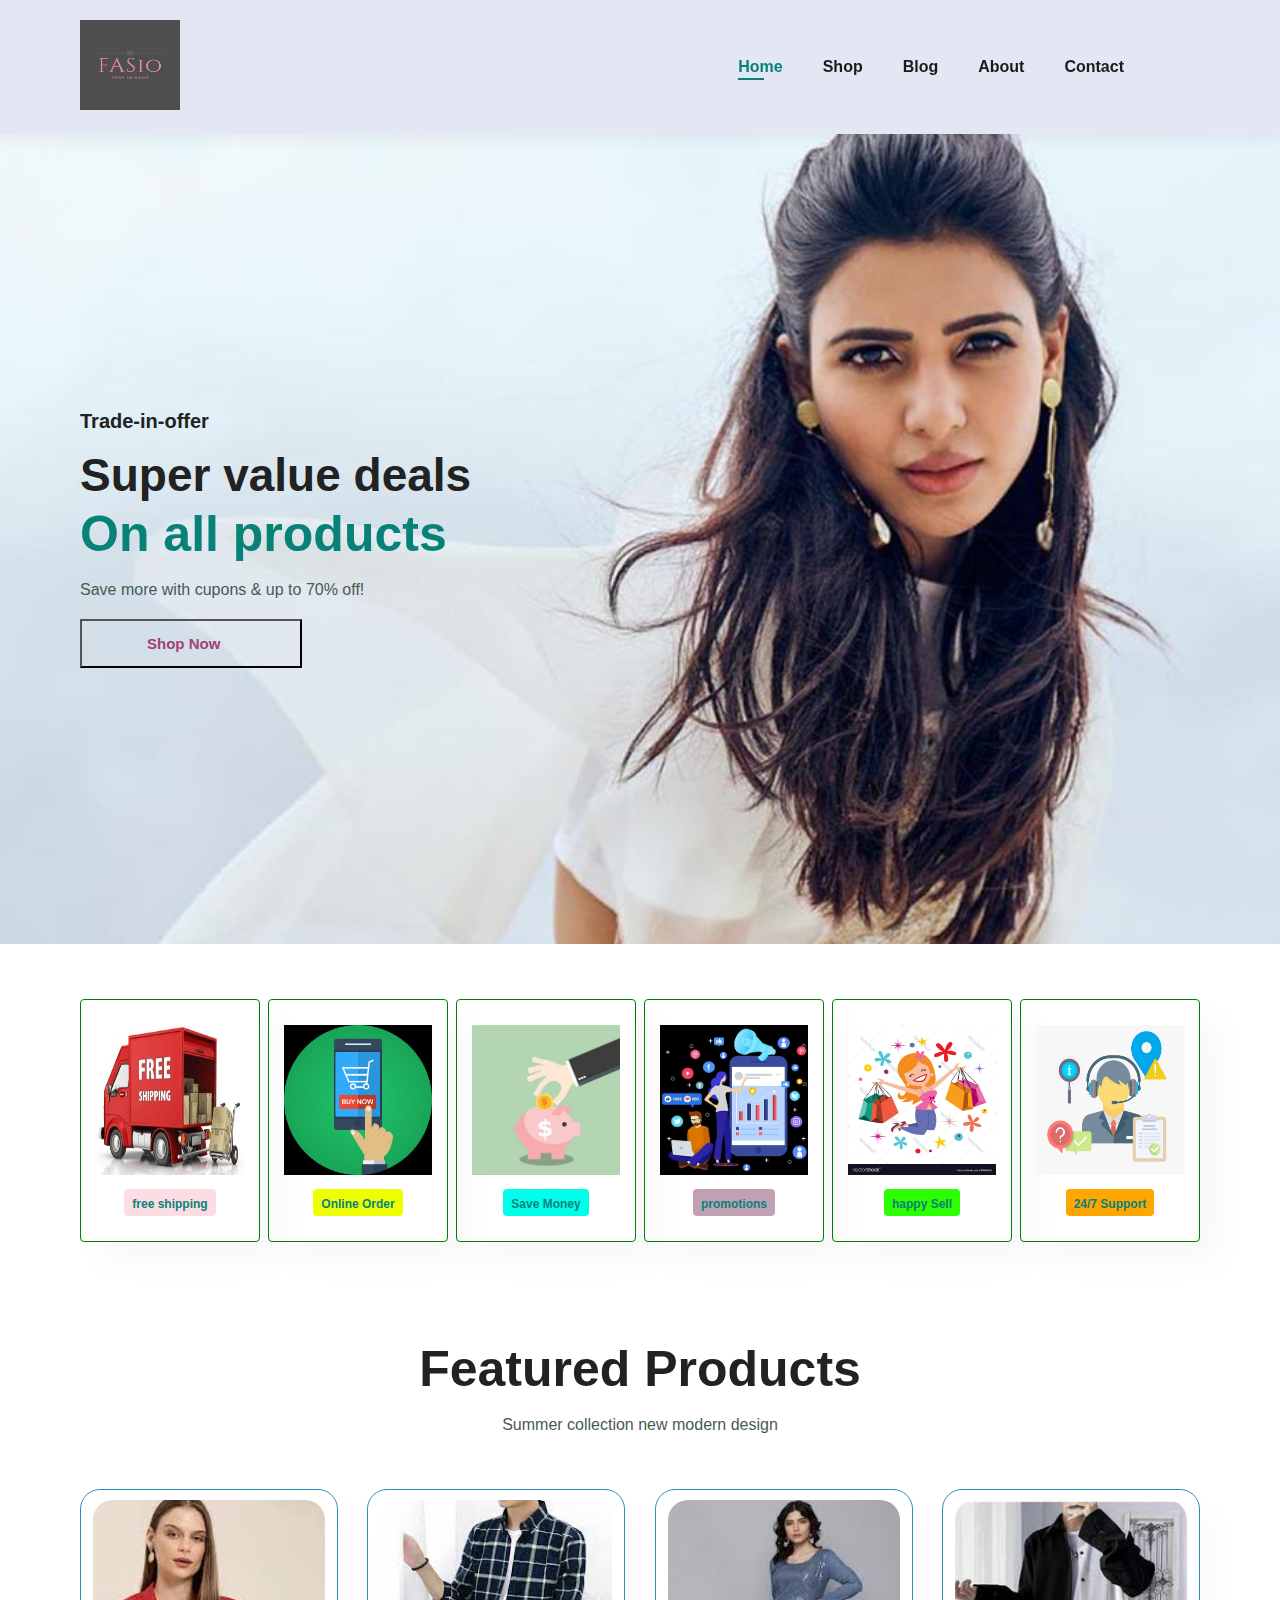
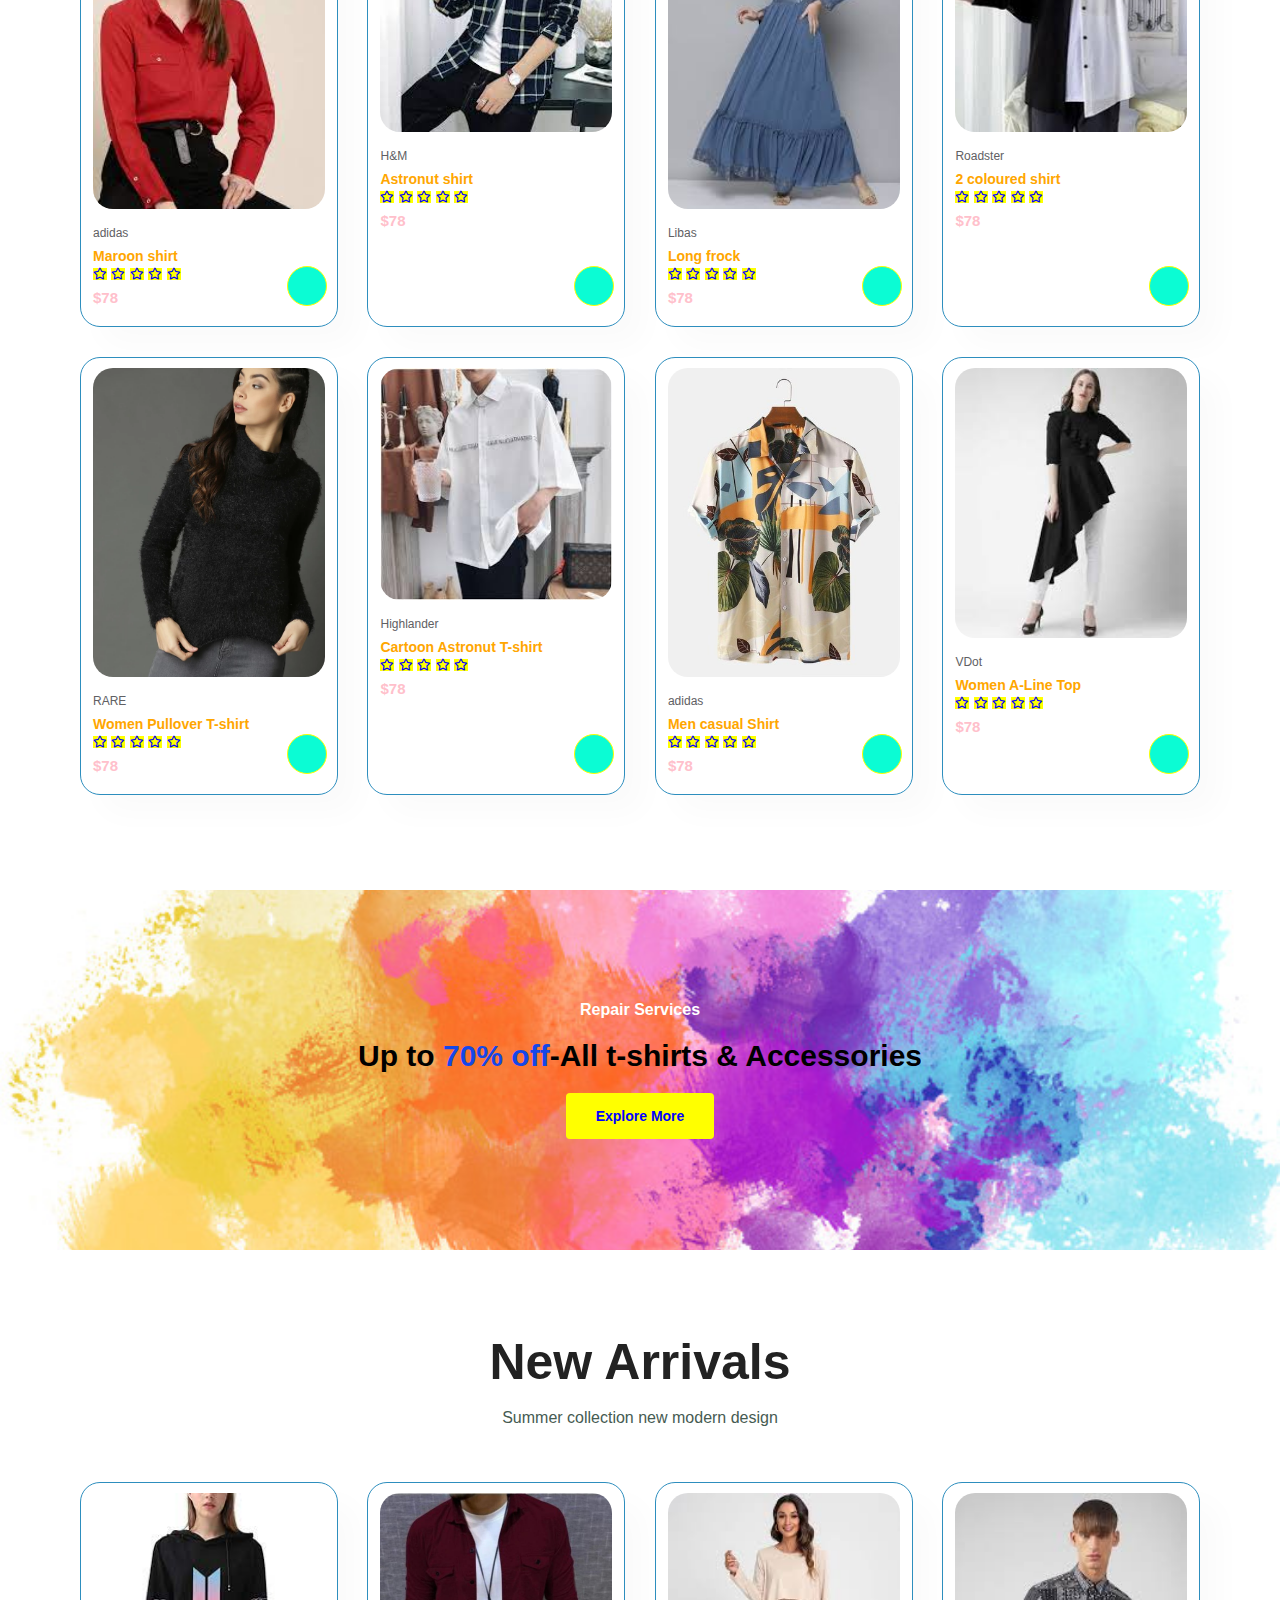
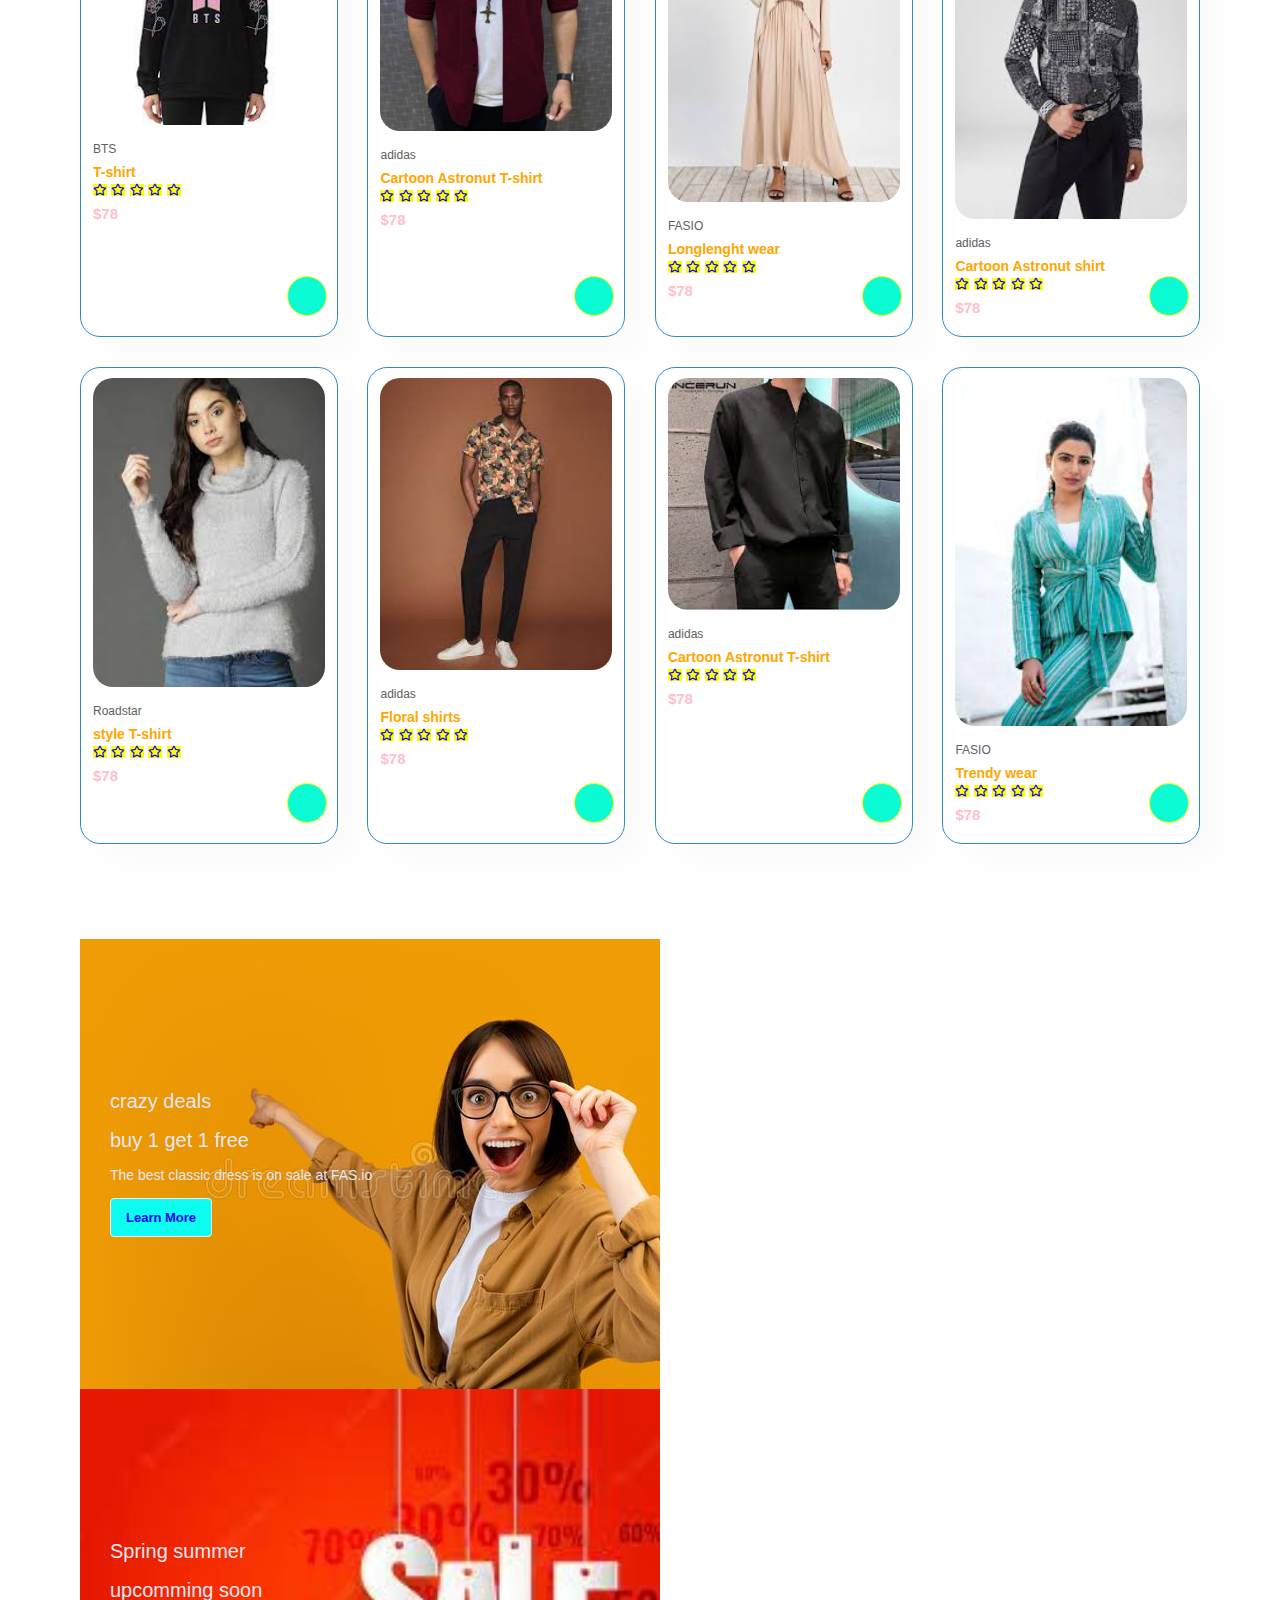
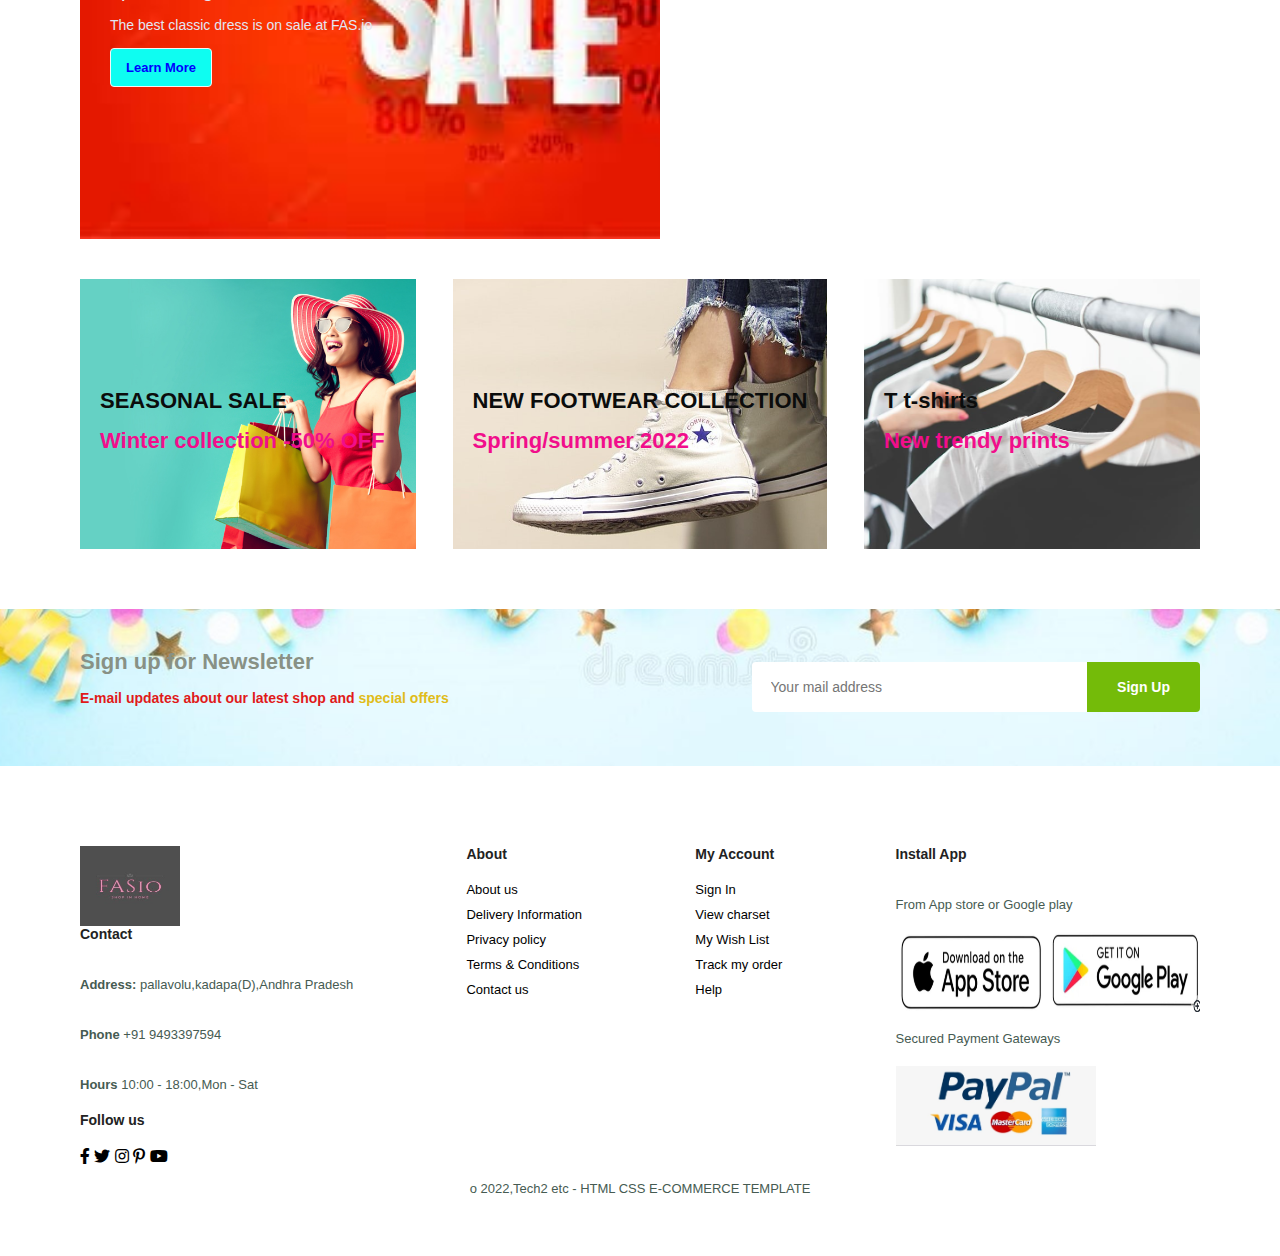
<file: index.html>
<!DOCTYPE html>
<html lang="en">
<head>
    <meta charset="UTF-8">
    <meta http-equiv="X-UA-Compatible" content="IE=edge">
    <meta name="viewport" content="width=device-width, initial-scale=1.0">
    <title>E-commerce</title>
    <script src="index.js"></script>
    <link rel="stylesheet" href="https://pro.fontawesome.com/releases/v5.10.0/css/all.css" />
    <link rel="stylesheet" href="style.css">
</head>
<body>
<section id="header">
    <a href="#"><img src="  images\logo.jpeg" class="logo" alt="" ></a>
    <div>
        <ul id="navbar">
            <li><a class="active" href="index.html">Home</a></li>
            <li><a href="shop.html">Shop</a></li> 
            <li><a href="blog.html">Blog</a></li>
            <li><a href="about.html">About</a></li>
            <li><a href="contact.html">Contact</a></li>
            <li><a href="cart.html"><i class="far fa-shopping-bag"></i></a></li>

        </ul>
    </div>
</section>
<section id="hero">
    <h4>Trade-in-offer</h4>
    <h2>Super value deals</h2>
    <h1> On all products</h1>
    <p>Save more with cupons & up to 70% off!</p>
    <button>Shop Now</button>
</section>
<section id="feature" class="section-p1">
    <div class="fe-box">
        <img src="images\WhatsApp Image 2022-05-31 at 1.59.08 PM.jpeg " class="shipping" alt="">
        <h6>free shipping</h6>
    </div><div class="fe-box">
        <img src=" images\WhatsApp Image 2022-05-31 at 1.55.40 PM (2).jpeg " class="shipping" alt="">
        <h6>Online Order</h6>
    </div>
    <div class="fe-box">
        <img src="images\WhatsApp Image 2022-05-31 at 10.37.38 AM.jpeg " class="shipping" alt="">
        <h6>Save Money</h6>
    </div>
    <div class="fe-box">
        <img src="images\WhatsApp Image 2022-05-31 at 1.50.12 PM.jpeg " class="shipping" alt="">
        <h6>promotions</h6>
    </div>
    <div class="fe-box">
        <img src="  images\WhatsApp Image 2022-05-31 at 12.29.48 PM.jpeg " class="shipping" alt="">
        <h6>happy Sell</h6>
    </div>
    <div class="fe-box">
        <img src=" images\WhatsApp Image 2022-05-31 at 12.26.57 PM.jpeg " class="shipping" alt="">
        <h6>24/7 Support</h6>
    </div>


</section>
<section id="product1" class="section-p1">
    <h1>Featured Products</h1>
    <p>Summer collection new modern design</p>
    <div class="pro-container">
        <div class="pro">
            <img src="images/G7.jpg" alt="">
            <div class="des">
                <span>adidas</span>
                <h5>Maroon shirt</h5>
                <div class="star">
                    <i class="far fa-star"></i>
                    <style>
                        .far.fa-star{
                            background-color: yellow;
                        }


                    </style>
                    <i class="far fa-star"></i>
                    <i class="far fa-star"></i>
                    <i class="far fa-star"></i>
                    <i class="far fa-star"></i>


                </div>
                <h4>$78</h4>
            </div>
            <a href="#"><i class="far fa-shopping-cart cart"></i></a>
        </div>
        
        <div class="pro">
            <img src="images/B6.jpg" alt="">
            <div class="des">
                <span>H&M</span>
                <h5>Astronut shirt</h5>
                <div class="star">
                    <i class="far fa-star"></i>
                    <style>
                        .far.fa-star{
                            background-color: yellow;
                        }


                    </style>
                    <i class="far fa-star"></i>
                    <i class="far fa-star"></i>
                    <i class="far fa-star"></i>
                    <i class="far fa-star"></i>


                </div>
                <h4>$78</h4>
            </div>
            <a href="#"><i class="far fa-shopping-cart cart"></i></a>
        </div>
        <div class="pro">
            <img src="images/G5.jpg" alt="">
            <div class="des">
                <span>Libas</span>
                <h5>Long frock</h5>
                <div class="star">
                    <i class="far fa-star"></i>
                    <style>
                        .far.fa-star{
                            background-color: yellow;
                        }


                    </style>
                    <i class="far fa-star"></i>
                    <i class="far fa-star"></i>
                    <i class="far fa-star"></i>
                    <i class="far fa-star"></i>


                </div>
                <h4>$78</h4>
            </div>
            <a href="#"><i class="far fa-shopping-cart cart"></i></a>
        </div>
        <div class="pro">
            <img src="images/B7.jpg" alt="">
            <div class="des">
                <span>Roadster</span>
                <h5>2 coloured shirt</h5>
                <div class="star">
                    <i class="far fa-star"></i>
                    <style>
                        .far.fa-star{
                            background-color: yellow;
                        }


                    </style>
                    <i class="far fa-star"></i>
                    <i class="far fa-star"></i>
                    <i class="far fa-star"></i>
                    <i class="far fa-star"></i>


                </div>
                <h4>$78</h4>
            </div>
            <a href="#"><i class="far fa-shopping-cart cart"></i></a>
        </div>
        <div class="pro">
            <img src="images/G1.webp" alt="">
            <div class="des">
                <span>RARE</span>
                <h5>Women Pullover T-shirt</h5>
                <div class="star">
                    <i class="far fa-star"></i>
                    <style>
                        .far.fa-star{
                            background-color: yellow;
                        }


                    </style>
                    <i class="far fa-star"></i>
                    <i class="far fa-star"></i>
                    <i class="far fa-star"></i>
                    <i class="far fa-star"></i>


                </div>
                <h4>$78</h4>
            </div>
            <a href="#"><i class="far fa-shopping-cart cart"></i></a>
        </div>
        <div class="pro">
            <img src="images/B2.jpg" alt="">
            <div class="des">
                <span>Highlander</span>
                <h5>Cartoon Astronut T-shirt</h5>
                <div class="star">
                    <i class="far fa-star"></i>
                    <style>
                        .far.fa-star{
                            background-color: yellow;
                        }


                    </style>
                    <i class="far fa-star"></i>
                    <i class="far fa-star"></i>
                    <i class="far fa-star"></i>
                    <i class="far fa-star"></i>


                </div>
                <h4>$78</h4>
            </div>
            <a href="#"><i class="far fa-shopping-cart cart"></i></a>
        </div>
        <div class="pro">
            <img src="images/B5.jpg" alt="">
            <div class="des">
                <span>adidas</span>
                <h5>Men casual Shirt</h5>
                <div class="star">
                    <i class="far fa-star"></i>
                    <style>
                        .far.fa-star{
                            background-color: yellow;
                        }


                    </style>
                    <i class="far fa-star"></i>
                    <i class="far fa-star"></i>
                    <i class="far fa-star"></i>
                    <i class="far fa-star"></i>


                </div>
                <h4>$78</h4>
            </div>
            <a href="#"><i class="far fa-shopping-cart cart"></i></a>
        </div>
        <div class="pro">
            <img src="images/G11.jpg " alt="">
            <div class="des">
                <span>VDot</span>
                <h5>Women A-Line Top</h5>
                <div class="star">
                    <i class="far fa-star"></i>
                    <style>
                        .far.fa-star{
                            background-color: yellow;
                        }


                    </style>
                    <i class="far fa-star"></i>
                    <i class="far fa-star"></i>
                    <i class="far fa-star"></i>
                    <i class="far fa-star"></i>


                </div>
                <h4>$78</h4>
            </div>
            <a href="#"><i class="far fa-shopping-cart cart"></i></a>
        </div>
    </div>
</section>
<section id="banner" class="section-m1">
    <h4> Repair Services</h4>
    <h2>Up to <span>70% off</span>-All t-shirts & Accessories</h2>
    <button class="normal">Explore More</button>
</section> 
<section id="product1" class="section-p1">
    <h1>New Arrivals</h1>
    <p>Summer collection new modern design</p>
    <div class="pro-container">
        <div class="pro">
            <img src="images/G10.jpg" alt="">
            <div class="des">
                <span>BTS</span>
                <h5> T-shirt</h5>
                <div class="star">
                    <i class="far fa-star"></i>
                    <style>
                        .far.fa-star{
                            background-color: yellow;
                        }


                    </style>
                    <i class="far fa-star"></i>
                    <i class="far fa-star"></i>
                    <i class="far fa-star"></i>
                    <i class="far fa-star"></i>


                </div>
                <h4>$78</h4>
            </div>
            <a href="#"><i class="far fa-shopping-cart cart"></i></a>
        </div>
        
        <div class="pro">
            <img src="images\WhatsApp Image 2022-05-30 at 7.39.53 PM.jpeg " alt="">
            <div class="des">
                <span>adidas</span>
                <h5>Cartoon Astronut T-shirt</h5>
                <div class="star">
                    <i class="far fa-star"></i>
                    <style>
                        .far.fa-star{
                            background-color: yellow;
                        }


                    </style>
                    <i class="far fa-star"></i>
                    <i class="far fa-star"></i>
                    <i class="far fa-star"></i>
                    <i class="far fa-star"></i>


                </div>
                <h4>$78</h4>
            </div>
            <a href="#"><i class="far fa-shopping-cart cart"></i></a>
        </div>
        <div class="pro">
            <img src="images/G2.jpg" alt="">
            <div class="des">
                <span>FASIO</span>
                <h5>Longlenght wear</h5>
                <div class="star">
                    <i class="far fa-star"></i>
                    <style>
                        .far.fa-star{
                            background-color: yellow;
                        }


                    </style>
                    <i class="far fa-star"></i>
                    <i class="far fa-star"></i>
                    <i class="far fa-star"></i>
                    <i class="far fa-star"></i>


                </div>
                <h4>$78</h4>
            </div>
            <a href="#"><i class="far fa-shopping-cart cart"></i></a>
        </div>
        <div class="pro">
            <img src="images/B3.jpg" alt="">
            <div class="des">
                <span>adidas</span>
                <h5>Cartoon Astronut shirt</h5>
                <div class="star">
                    <i class="far fa-star"></i>
                    <style>
                        .far.fa-star{
                            background-color: yellow;
                        }


                    </style>
                    <i class="far fa-star"></i>
                    <i class="far fa-star"></i>
                    <i class="far fa-star"></i>
                    <i class="far fa-star"></i>


                </div>
                <h4>$78</h4>
            </div>
            <a href="#"><i class="far fa-shopping-cart cart"></i></a>
        </div>
        <div class="pro">
            <img src="images/G9.jpg" alt="">
            <div class="des">
                <span>Roadstar</span>
                <h5>style T-shirt</h5>
                <div class="star">
                    <i class="far fa-star"></i>
                    <style>
                        .far.fa-star{
                            background-color: yellow;
                        }


                    </style>
                    <i class="far fa-star"></i>
                    <i class="far fa-star"></i>
                    <i class="far fa-star"></i>
                    <i class="far fa-star"></i>


                </div>
                <h4>$78</h4>
            </div>
            <a href="#"><i class="far fa-shopping-cart cart"></i></a>
        </div>
        <div class="pro">
            <img src="images/B9.jpg" alt="">
            <div class="des">
                <span>adidas</span>
                <h5>Floral shirts</h5>
                <div class="star">
                    <i class="far fa-star"></i>
                    <style>
                        .far.fa-star{
                            background-color: yellow;
                        }


                    </style>
                    <i class="far fa-star"></i>
                    <i class="far fa-star"></i>
                    <i class="far fa-star"></i>
                    <i class="far fa-star"></i>


                </div>
                <h4>$78</h4>
            </div>
            <a href="#"><i class="far fa-shopping-cart cart"></i></a>
        </div>
        <div class="pro">
            <img src="images/B4.jpg" alt="">
            <div class="des">
                <span>adidas</span>
                <h5>Cartoon Astronut T-shirt</h5>
                <div class="star">
                    <i class="far fa-star"></i>
                    <style>
                        .far.fa-star{
                            background-color: yellow;
                        }


                    </style>
                    <i class="far fa-star"></i>
                    <i class="far fa-star"></i>
                    <i class="far fa-star"></i>
                    <i class="far fa-star"></i>


                </div>
                <h4>$78</h4>
            </div>
            <a href="#"><i class="far fa-shopping-cart cart"></i></a>
        </div>
        <div class="pro">
            <img src="images/sumantha.png" alt="">
            <div class="des">
                <span>FASIO</span>
                <h5>Trendy wear</h5>
                <div class="star">
                    <i class="far fa-star"></i>
                    <style>
                        .far.fa-star{
                            background-color: yellow;
                        }


                    </style>
                    <i class="far fa-star"></i>
                    <i class="far fa-star"></i>
                    <i class="far fa-star"></i>
                    <i class="far fa-star"></i>


                </div>
                <h4>$78</h4>
            </div>
            <a href="#"><i class="far fa-shopping-cart cart"></i></a>
        </div>
       
    </div>
</section>
<section id="sm-banner" class="section-p1">
    <div class="banner-box">
        <h4>crazy deals</h4>
        <h2>buy 1 get 1 free</h2>
        <span>The best classic dress is on sale at FAS.io</span>
        <button class="white">Learn More</button>

    </div>
    <div class="banner-box2">
        <h4>Spring summer</h4>
        <h2>upcomming soon</h2>
        <span>The best classic dress is on sale at FAS.io</span>
        <button class="white">Learn More</button>

    </div>
    
</section>
<section id="banner3">
    <div class="banner-box">
        <h2>SEASONAL SALE</h2>
        <h3> Winter collection -50% OFF</h3>
    </div>
    <div class="banner-box2">
        <h2>NEW FOOTWEAR COLLECTION</h2>
        <h3> Spring/summer 2022</h3>
    </div>
    <div class="banner-box3">
        <h2>T t-shirts</h2>
        <h3> New trendy prints</h3>
    </div>
</section>
<section id="newsletter" class="section-p1 section-m1">
    <div class="newstext">
        <h4>Sign up for Newsletter</h4>
        <p>E-mail updates about our latest shop and<span> special offers</span> </p>
    </div>
    <div class="form">
        <input type="text" placeholder="Your mail address">
        <button class="normal">Sign Up</button>
    </div>

    </div>
</section>
<footer class="section-p1">
    <div class="col">
        <img src=" images\logo.jpeg" class="fasio" alt="">
        <h4>Contact</h4>
        <p><strong>Address:</strong> pallavolu,kadapa(D),Andhra Pradesh</p>
        <p><strong>Phone</strong> +91 9493397594</p>
        <p><strong>Hours</strong> 10:00 - 18:00,Mon - Sat</p>
    
        <div class="Follow">
        <h4>Follow us</h4>
            <div class="icon">
                  <i class="fab fa-facebook-f"></i>
                  <i class="fab fa-twitter"></i>
                  <i class="fab fa-instagram"></i>
                  <i class="fab fa-pinterest-p"></i>
                  <i class="fab fa-youtube"></i>
            </div> 
        </div>        
    </div>
     <div class="col">
         <h4>About</h4>
         <a href="#">About us</a>
         <a href="#">Delivery Information</a>
         <a href="#">Privacy policy</a>
         <a href="#">Terms & Conditions</a>
         <a href="#">Contact us</a>

     </div>
     <div class="col">
        <h4>My Account</h4>
        <a href="#">Sign In </a>
        <a href="#">View charset</a>
        <a href="#">My Wish List</a>
        <a href="#">Track my order</a>
        <a href="#">Help</a>
    </div>
    <div class="col-install">
        <h4>Install App</h4>
        <p>From App store or Google play</p>
        <div class="row">
            <img src="images\WhatsApp Image 2022-05-30 at 5.46.29 PM.jpeg" alt="" class="app-store"/>
            <img src="images\WhatsApp Image 2022-05-30 at 5.50.16 PM.jpeg" alt="" class="google-play"/>
        </div>
        <p>Secured Payment Gateways</p>
        <img src="images\WhatsApp Image 2022-05-30 at 5.50.15 PM.jpeg" alt="" class="gate" />


    </div>

        <div class="copyright">
            <p>o 2022,Tech2 etc - HTML CSS E-COMMERCE TEMPLATE</p>
        </div>
</footer>
<script></script>
    
</body>
</html>
</file>
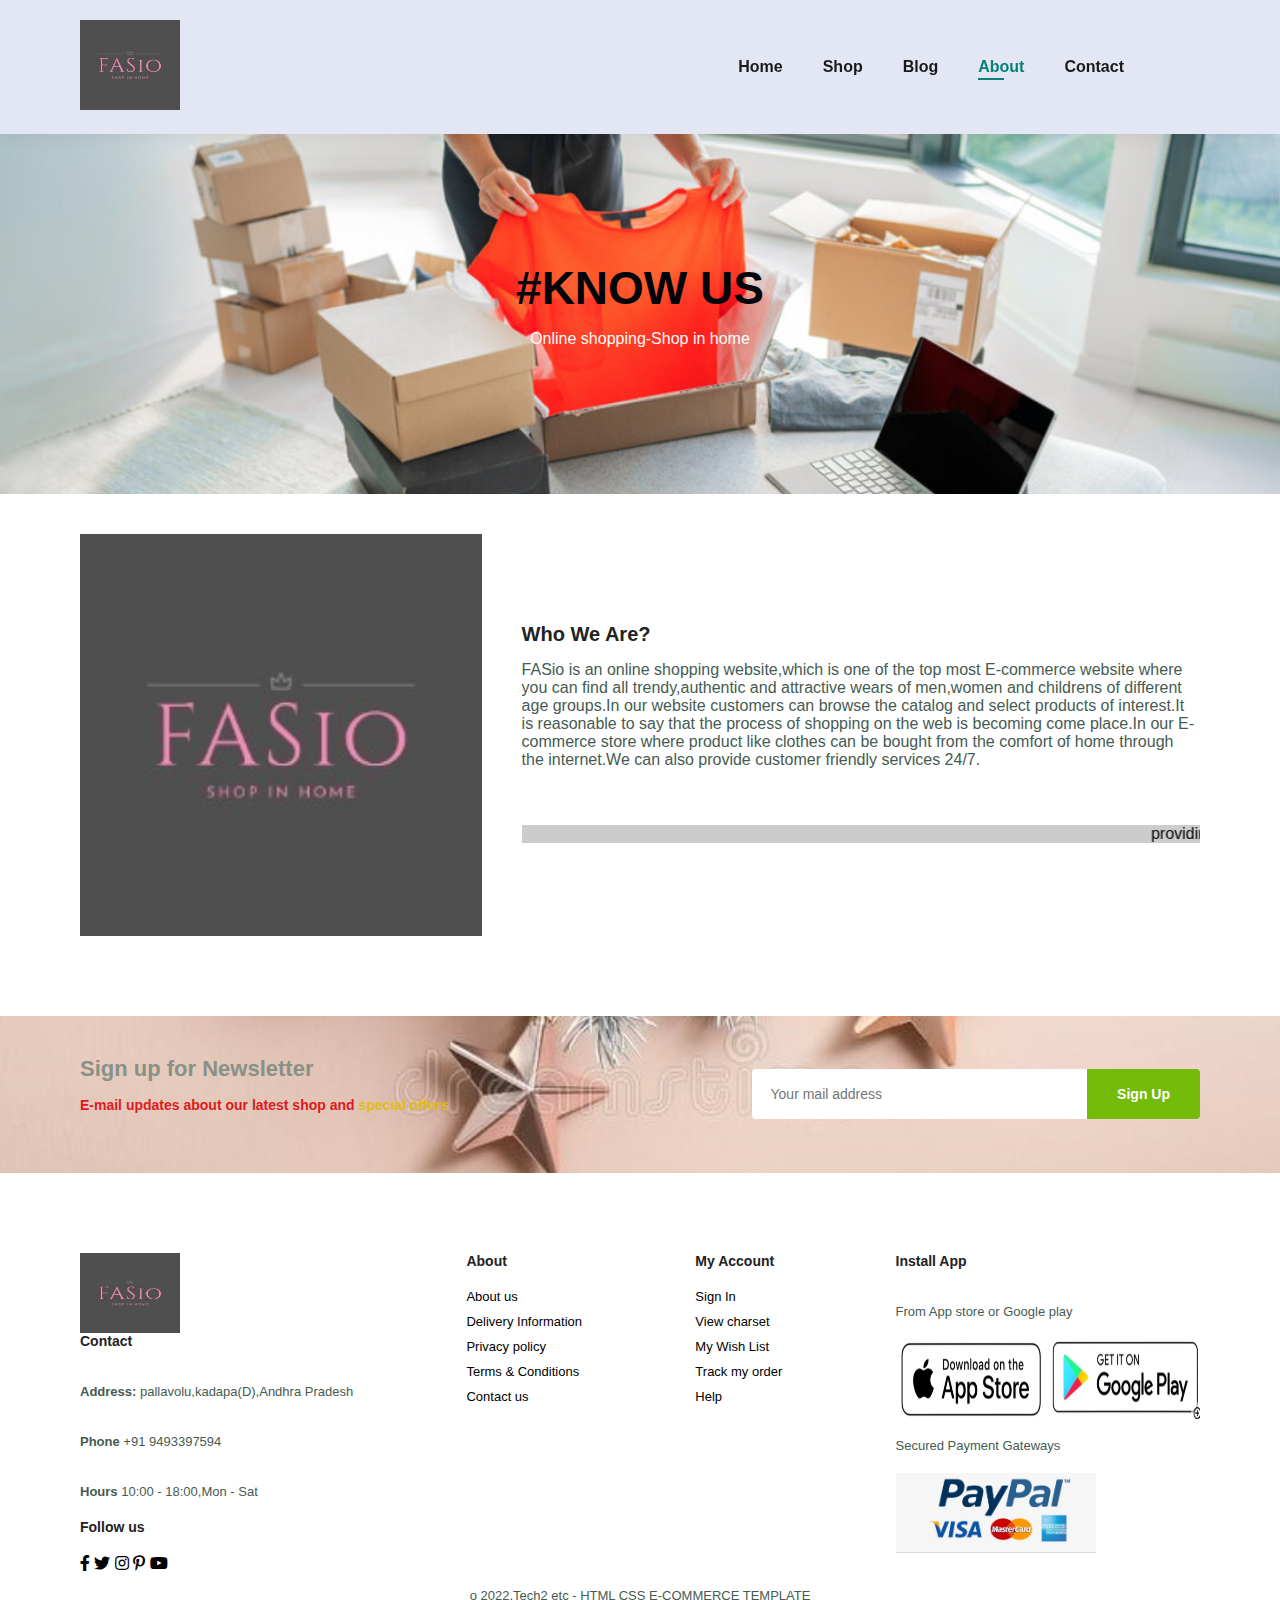
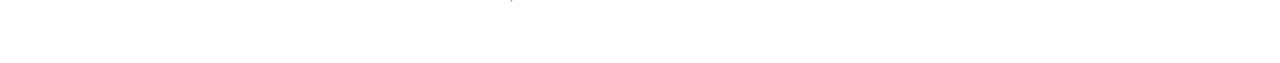
<file: about.html>
<!DOCTYPE html>
<html lang="en">
<head>
    <meta charset="UTF-8">
    <meta http-equiv="X-UA-Compatible" content="IE=edge">
    <meta name="viewport" content="width=device-width, initial-scale=1.0">
    <title>E-commerce</title>
    <link rel="stylesheet" href="https://pro.fontawesome.com/releases/v5.10.0/css/all.css" />
    <link rel="stylesheet" href="style.css">
</head>
<body>
<section id="header">
    <a href="#"><img src=" images\logo.jpeg" class="logo" alt=""></a>
    <div>
        <ul id="navbar">
            <li><a  href="index.html">Home</a></li>
            <li><a  href="shop.html">Shop</a></li> 
            <li><a  href="blog.html">Blog</a></li>
            <li><a class="active" href="about.html">About</a></li>
            <li><a href="contact.html">Contact</a></li>
            <li><a href="cart.html"><i class="far fa-shopping-bag"></i></a></li>

        </ul>
    </div>
</section>
<section id="page-header" class="about-header">
    
    <h2>#KNOW US</h2>
    
    <p>Online shopping-Shop in home</p>
    
</section>
<section id="about-head" class="section-p1">
    <img src="images\logo.jpeg " class="about" alt="">
    <div>
       <h4> Who  We Are?</h4> 
    
    <p>FASio is an online shopping website,which is one of the top most E-commerce website
         where you can find all trendy,authentic and attractive wears of men,women and childrens of 
         different age groups.In our website customers can browse the catalog and select products of
          interest.It is reasonable to say that the process of shopping on the web is becoming come 
          place.In our E-commerce store where product like 
        clothes can be bought from the comfort of home through the internet.We can
         also provide customer  friendly services 24/7.
         </p>
         <br><br>
         <marquee bgcolor="#ccc" loop="-1" scrollamounts="5" width="100%"> providing stunning outfits to full fill the customer needs and requirements.
             Providing good quality of products is our main theme</marquee>
    </div>
</section>
<section id="newsletter3" class="section-p1 section-m1">
    <div class="newstext">
        <h4>Sign up for Newsletter</h4>
        <p>E-mail updates about our latest shop and<span> special offers</span> </p>
    </div>
    <div class="form">
        <input type="text" placeholder="Your mail address">
        <button class="normal">Sign Up</button>
    </div>

    </div>
</section>




<footer class="section-p1">
    <div class="col">
        <img src="  images\logo.jpeg" class="fasio" alt="">
        <h4>Contact</h4>
        <p><strong>Address:</strong> pallavolu,kadapa(D),Andhra Pradesh</p>
        <p><strong>Phone</strong> +91 9493397594</p>
        <p><strong>Hours</strong> 10:00 - 18:00,Mon - Sat</p>
    
        <div class="Follow">
        <h4>Follow us</h4>
            <div class="icon">
                  <i class="fab fa-facebook-f"></i>
                  <i class="fab fa-twitter"></i>
                  <i class="fab fa-instagram"></i>
                  <i class="fab fa-pinterest-p"></i>
                  <i class="fab fa-youtube"></i>
            </div> 
        </div>        
    </div>
     <div class="col">
         <h4>About</h4>
         <a href="#">About us</a>
         <a href="#">Delivery Information</a>
         <a href="#">Privacy policy</a>
         <a href="#">Terms & Conditions</a>
         <a href="#">Contact us</a>

     </div>
     <div class="col">
        <h4>My Account</h4>
        <a href="#">Sign In </a>
        <a href="#">View charset</a>
        <a href="#">My Wish List</a>
        <a href="#">Track my order</a>
        <a href="#">Help</a>

    </div>
    <div class="col-install">
        <h4>Install App</h4>
        <p>From App store or Google play</p>
        <div class="row">
            <img src="images\WhatsApp Image 2022-05-30 at 5.46.29 PM.jpeg" alt="" class="app-store"/>
            <img src="images\WhatsApp Image 2022-05-30 at 5.50.16 PM.jpeg" alt="" class="google-play"/>
        </div>
        <p>Secured Payment Gateways</p>
        <img src="images\WhatsApp Image 2022-05-30 at 5.50.15 PM.jpeg" alt="" class="gate" />


    </div>

        <div class="copyright">
            <p>o 2022,Tech2 etc - HTML CSS E-COMMERCE TEMPLATE</p>
        </div>
</footer>
<script></script>
    
</body>
</html>
</file>
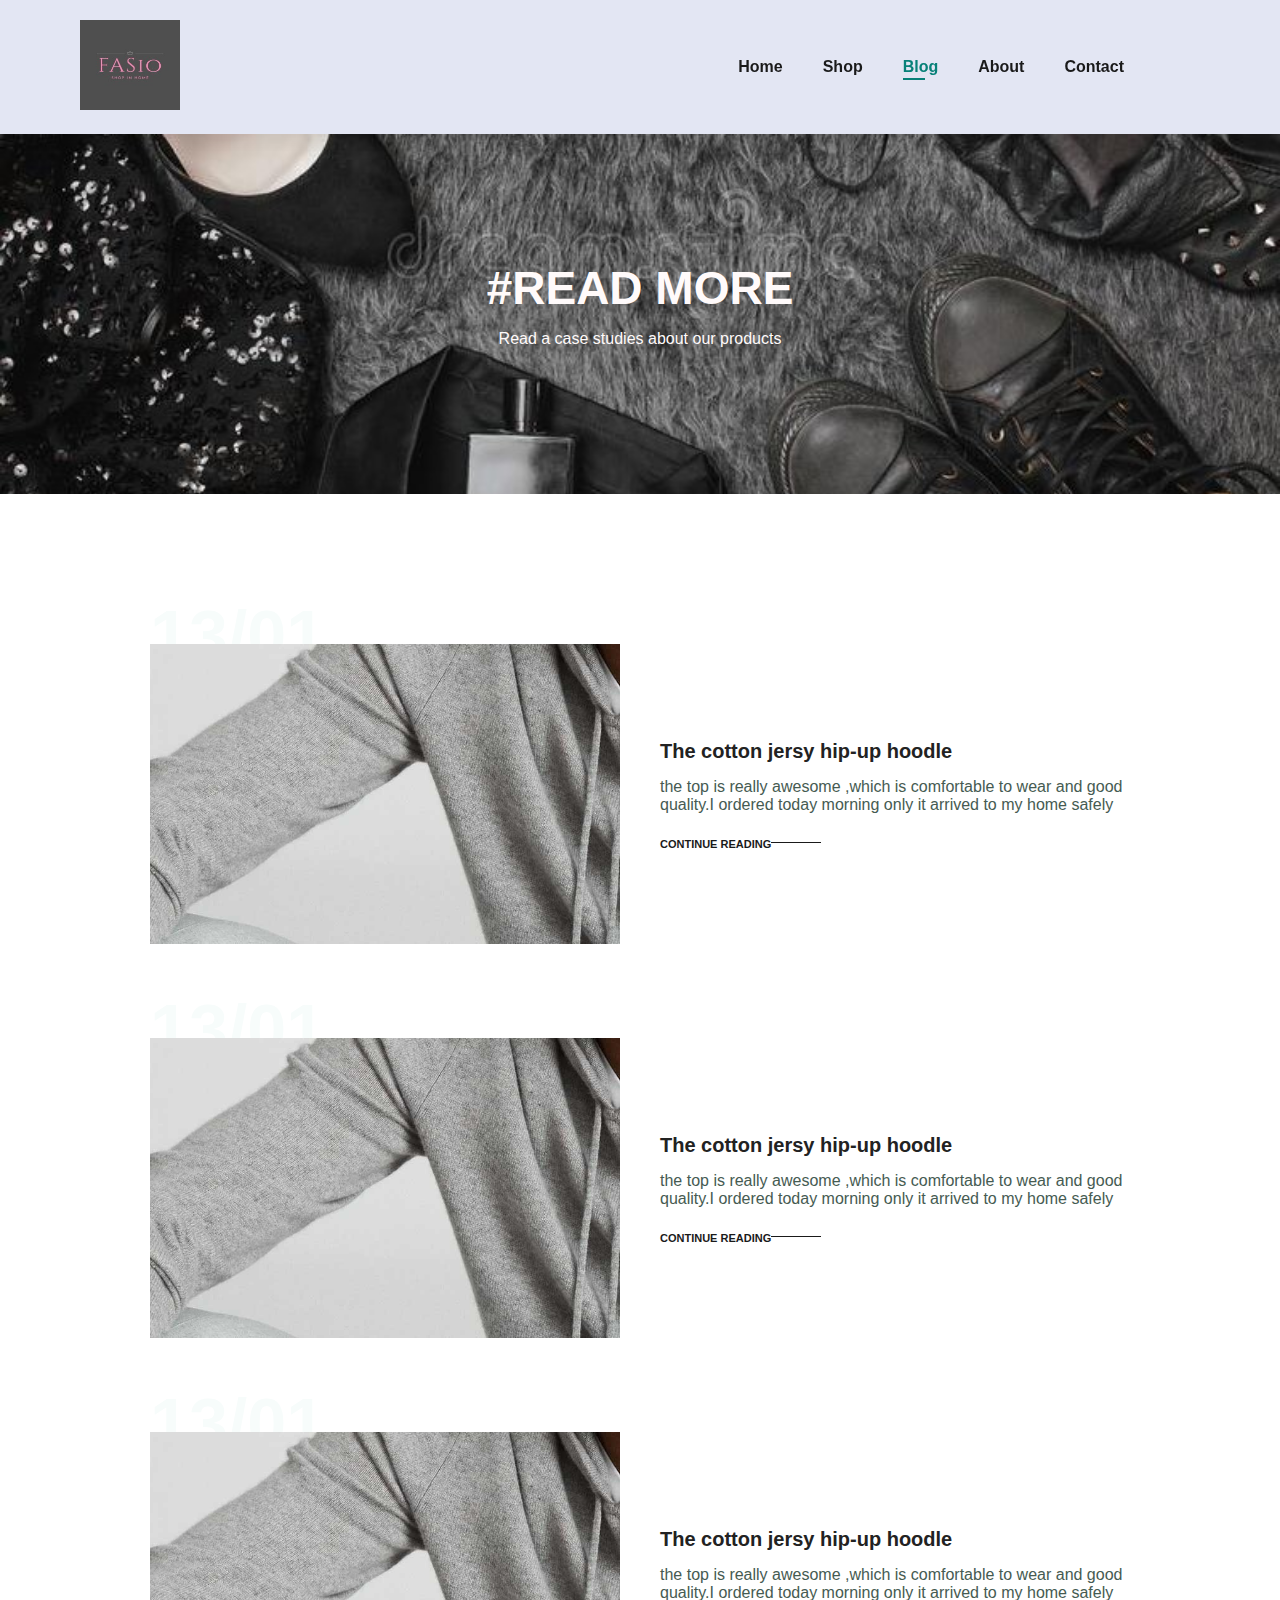
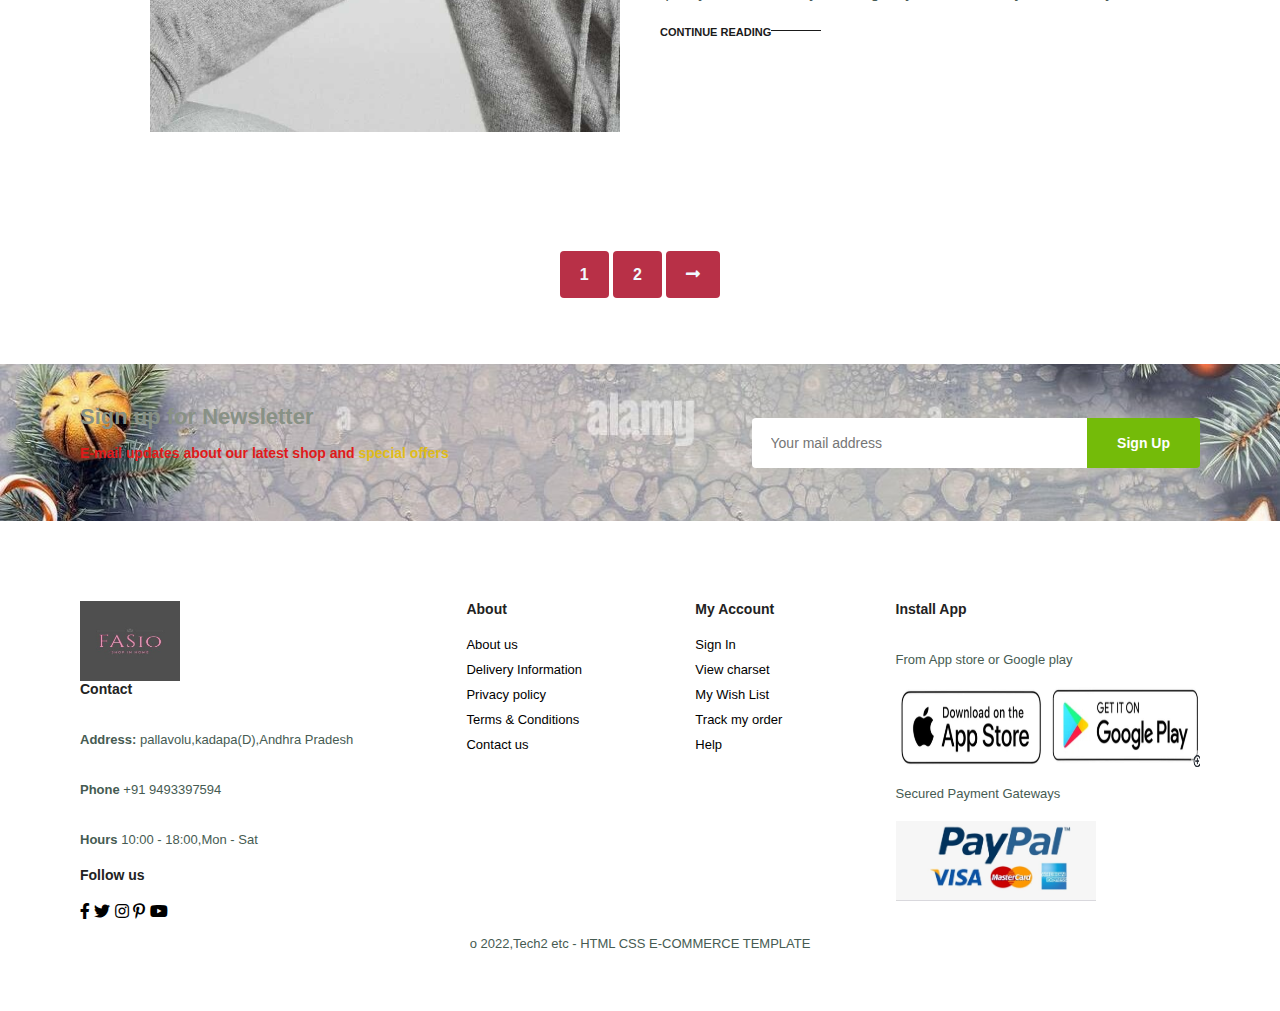
<file: blog.html>
<!DOCTYPE html>
<html lang="en">
<head>
    <meta charset="UTF-8">
    <meta http-equiv="X-UA-Compatible" content="IE=edge">
    <meta name="viewport" content="width=device-width, initial-scale=1.0">
    <title>E-commerce</title>
    <link rel="stylesheet" href="https://pro.fontawesome.com/releases/v5.10.0/css/all.css" />
    <link rel="stylesheet" href="style.css">
</head>
<body>
<section id="header">
    <a href="#"><img src=" images\logo.jpeg" class="logo" alt=""></a>
    <div>
        <ul id="navbar">
            <li><a  href="index.html">Home</a></li>
            <li><a  href="shop.html">Shop</a></li> 
            <li><a  class="active"href="blog.html">Blog</a></li>
            <li><a href="about.html">About</a></li>
            <li><a href="contact.html">Contact</a></li>
            <li><a href="cart.html"><i class="far fa-shopping-bag"></i></a></li>

        </ul>
    </div>
</section>
<section id="page-header" class="blog-header">
    
    <h2>#READ MORE</h2>
    
    <p>Read a case studies about our products</p>
    
</section>
<section id="blog">
    <div class="blog-box">
        <div class="blog-img">
            <img src="images/l1.jpg" alt="">
        </div>
        <div class="blog-details">
            <h4>The cotton jersy hip-up hoodle</h4>
            <p>the top is really awesome ,which is comfortable to wear and good quality.I ordered today morning only it arrived to my home safely</p>
            <a href="#">CONTINUE READING</a>
        </div>
        <h1>13/01</h1>
    </div>
    <div class="blog-box">
        <div class="blog-img">
            <img src="images/l1.jpg" alt="">
        </div>
        <div class="blog-details">
            <h4>The cotton jersy hip-up hoodle</h4>
            <p>the top is really awesome ,which is comfortable to wear and good quality.I ordered today morning only it arrived to my home safely</p>
            <a href="#">CONTINUE READING</a>
        </div>
        <h1>13/01</h1>
    </div>
    <div class="blog-box">
        <div class="blog-img">
            <img src="images/l1.jpg" alt="">
        </div>
        <div class="blog-details">
            <h4>The cotton jersy hip-up hoodle</h4>
            <p>the top is really awesome ,which is comfortable to wear and good quality.I ordered today morning only it arrived to my home safely</p>
            <a href="#">CONTINUE READING</a>
        </div>
        <h1>13/01</h1>
    </div>
</section>

<section id="pagination" class="section-p1">
    <a href="#">1</a>
    <a href="#">2</a>
    <a href="#"> <i class="far fa-long-arrow-alt-right"></i></a>
</section>

<section id="newsletter2" class="section-p1 section-m1">
    <div class="newstext">
        <h4>Sign up for Newsletter</h4>
        <p>E-mail updates about our latest shop and<span> special offers</span> </p>
    </div>
    <div class="form">
        <input type="text" placeholder="Your mail address">
        <button class="normal">Sign Up</button>
    </div>

    </div>
</section>
<footer class="section-p1">
    <div class="col">
        <img src=" images\logo.jpeg" class="fasio" alt="">
        <h4>Contact</h4>
        <p><strong>Address:</strong> pallavolu,kadapa(D),Andhra Pradesh</p>
        <p><strong>Phone</strong> +91 9493397594</p>
        <p><strong>Hours</strong> 10:00 - 18:00,Mon - Sat</p>
    
        <div class="Follow">
        <h4>Follow us</h4>
            <div class="icon">
                  <i class="fab fa-facebook-f"></i>
                  <i class="fab fa-twitter"></i>
                  <i class="fab fa-instagram"></i>
                  <i class="fab fa-pinterest-p"></i>
                  <i class="fab fa-youtube"></i>
            </div> 
        </div>        
    </div>
     <div class="col">
         <h4>About</h4>
         <a href="#">About us</a>
         <a href="#">Delivery Information</a>
         <a href="#">Privacy policy</a>
         <a href="#">Terms & Conditions</a>
         <a href="#">Contact us</a>

     </div>
     <div class="col">
        <h4>My Account</h4>
        <a href="#">Sign In </a>
        <a href="#">View charset</a>
        <a href="#">My Wish List</a>
        <a href="#">Track my order</a>
        <a href="#">Help</a>

    </div>
    <div class="col-install">
        <h4>Install App</h4>
        <p>From App store or Google play</p>
        <div class="row">
            <img src="images\WhatsApp Image 2022-05-30 at 5.46.29 PM.jpeg" alt="" class="app-store"/>
            <img src="images\WhatsApp Image 2022-05-30 at 5.50.16 PM.jpeg" alt="" class="google-play"/>
        </div>
        <p>Secured Payment Gateways</p>
        <img src="images\WhatsApp Image 2022-05-30 at 5.50.15 PM.jpeg" alt="" class="gate" />


    </div>

        <div class="copyright">
            <p>o 2022,Tech2 etc - HTML CSS E-COMMERCE TEMPLATE</p>
        </div>
</footer>
<script></script>
    
</body>
</html>
</file>
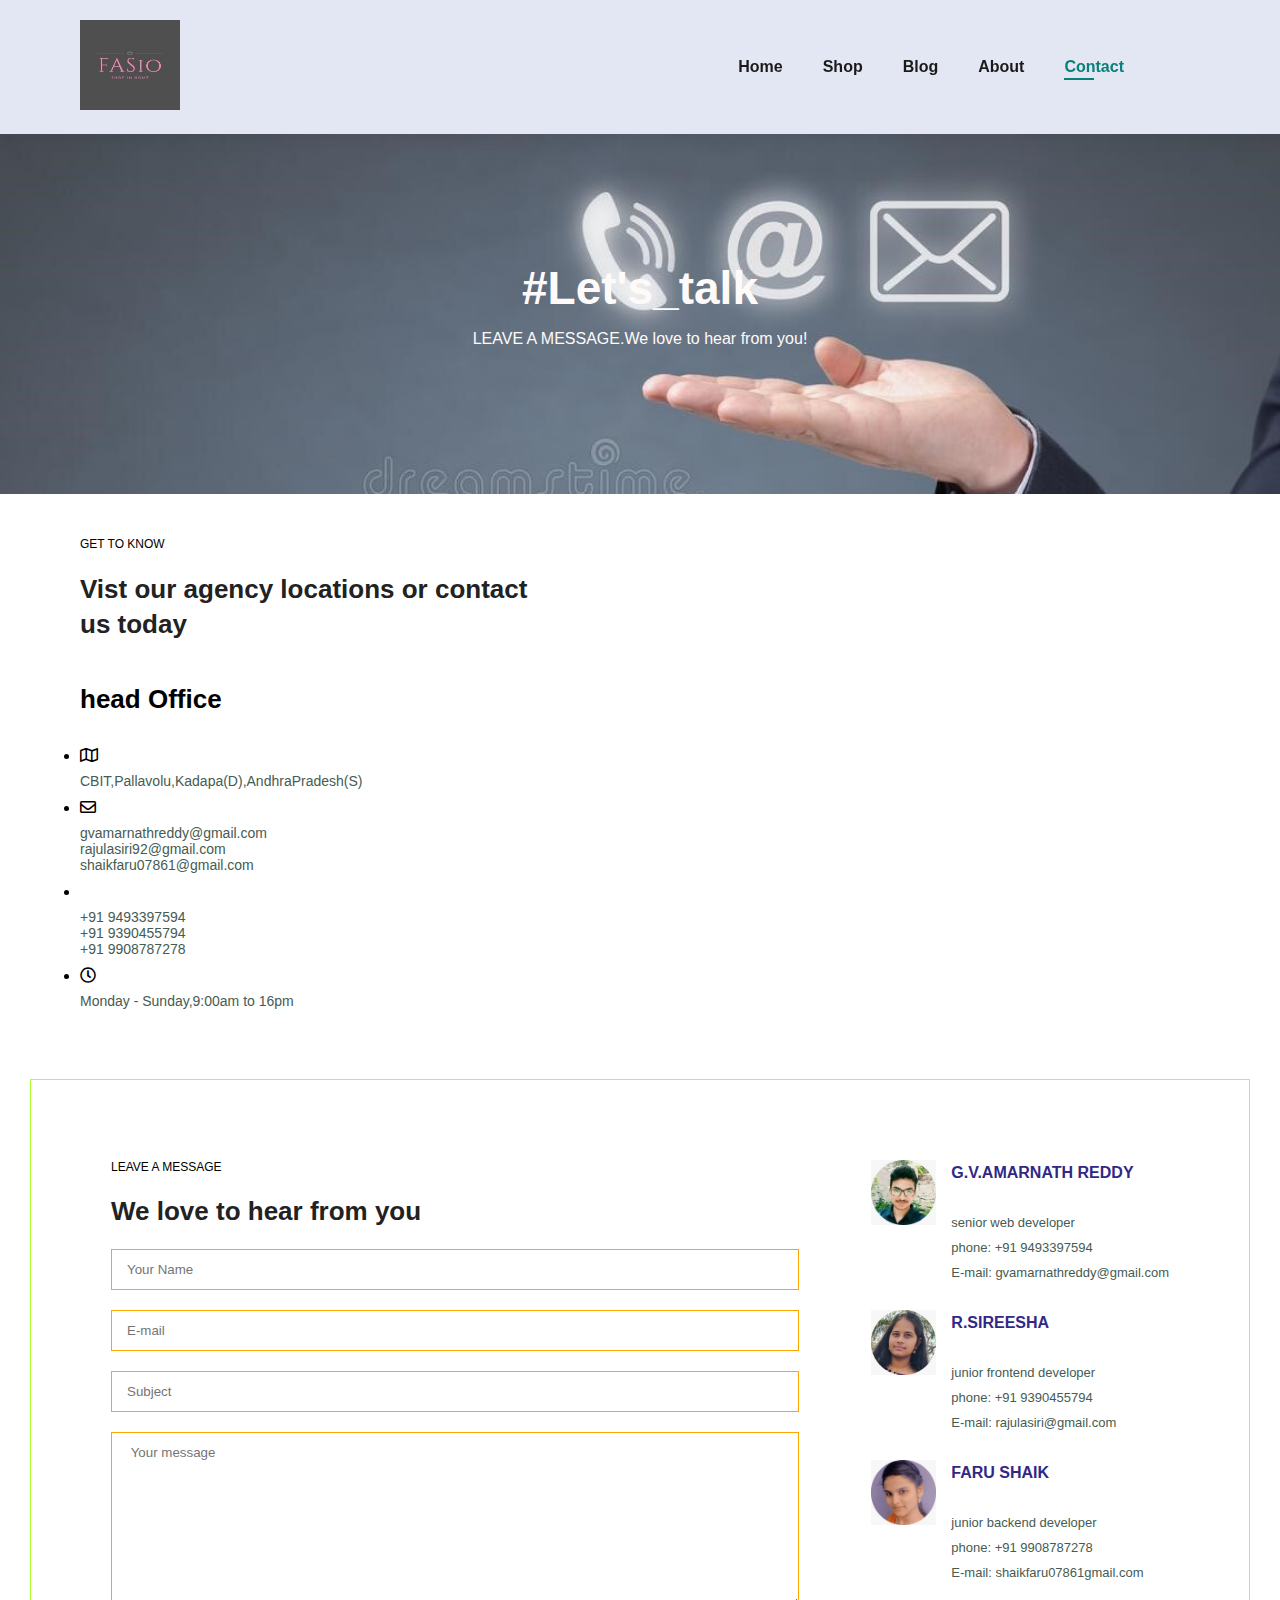
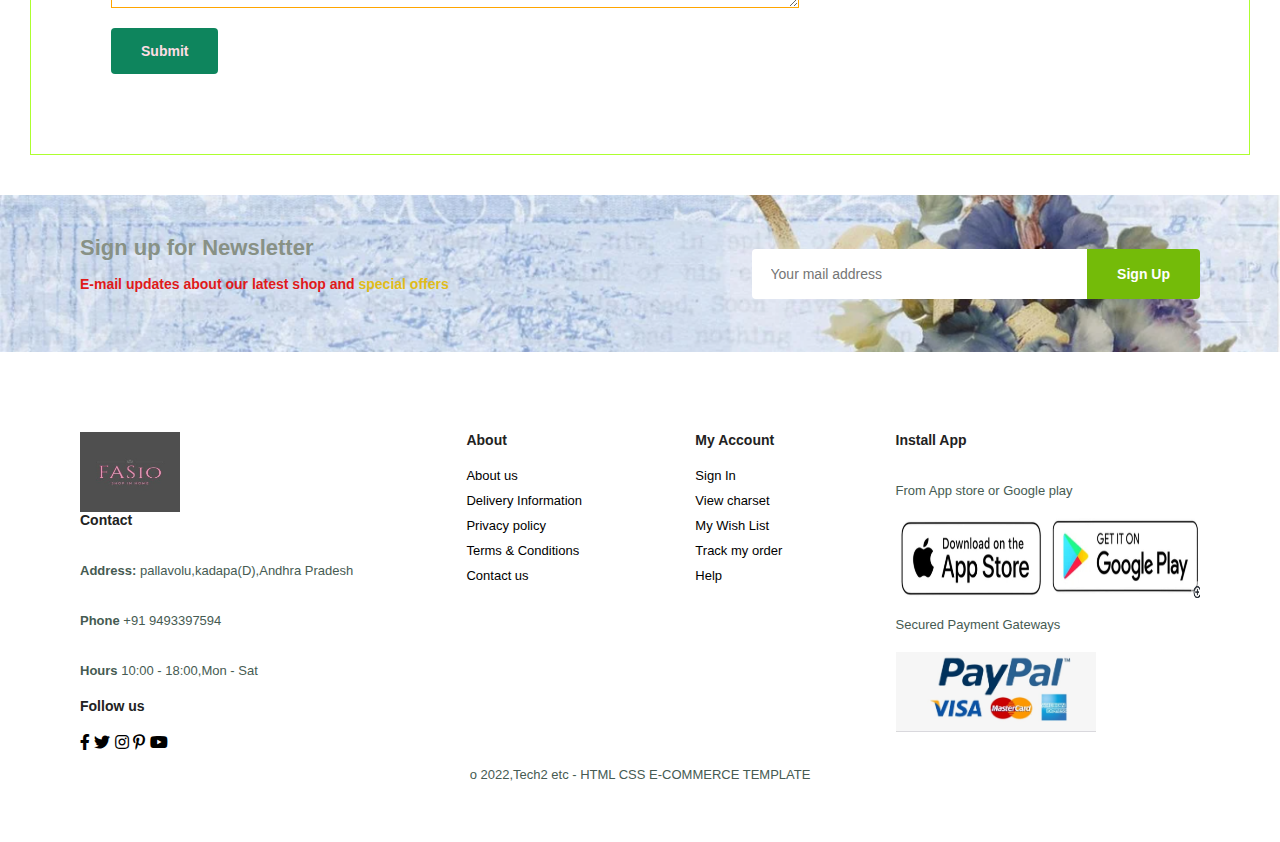
<file: contact.html>
<!DOCTYPE html>
<html lang="en">
<head>
    <meta charset="UTF-8">
    <meta http-equiv="X-UA-Compatible" content="IE=edge">
    <meta name="viewport" content="width=device-width, initial-scale=1.0">
    <title>E-commerce</title>
    <link rel="stylesheet" href="https://pro.fontawesome.com/releases/v5.10.0/css/all.css" />
    <link rel="stylesheet" href="style.css">
</head>
<body>
<section id="header">
    <a href="#"><img src="  images\logo.jpeg" class="logo" alt=""></a>
    <div>
        <ul id="navbar">
            <li><a  href="index.html">Home</a></li>
            <li><a  href="shop.html">Shop</a></li> 
            <li><a  href="blog.html">Blog</a></li>
            <li><a href="about.html">About</a></li>
            <li><a  class="active"href="contact.html">Contact</a></li>
            <li><a href="cart.html"><i class="far fa-shopping-bag"></i></a></li>

        </ul>
    </div>
</section>
<section id="page-header" class="contact-header">
    
    <h2> #Let's_talk </h2>
    
    <p>LEAVE A MESSAGE.We love to hear from you! </p>
    
</section>
<section id="contact-details" class="section-p1">
    <div class="details">
        <span>GET TO KNOW</span>
        <h2> Vist our agency locations or contact us today</h2>
        <h3>head Office</h3>
        <div>
           <li>
               <i class="far fa-map"></i>
               <p>CBIT,Pallavolu,Kadapa(D),AndhraPradesh(S)</p>
           </li>
           <li>
            <i class="far fa-envelope"></i>
            <p>gvamarnathreddy@gmail.com</p>
            <p>rajulasiri92@gmail.com</p>
            <p> shaikfaru07861@gmail.com</p>
        </li>
        <li>
            <i class="far fa-phone-alt"></i>
            <p>+91 9493397594</p>
            <p>+91 9390455794</p>
            <p>+91 9908787278</p>
        </li>
        <li>
            <i class="far fa-clock"></i>
            <p>Monday - Sunday,9:00am to 16pm</p>
        </li>
        
        </div>
    </div>
    <div class="map">
        <iframe src="https://www.google.com/maps/embed?pb=!1m18!1m12!1m3!1d3858.7742622672704!2d78.64301004850405!3d14.725350689672648!2m3!1f0!2f0!3f0!3m2!1i1024!2i768!4f13.1!3m3!1m2!1s0x3bb3803d3a1755af%3A0x3171ce00e7ca44db!2sChaitanya%20Bharathi%20Institute%20of%20Technology!5e0!3m2!1sen!2sin!4v1654007364862!5m2!1sen!2sin" width="600" height="450" style="border:0;" allowfullscreen="" loading="lazy" referrerpolicy="no-referrer-when-downgrade"></iframe>


    </div>
</section>
    
 <section id="form-details">
            <form action="">
                <span>LEAVE A MESSAGE</span>
                <h2>We love to hear from you</h2>
                <input type="text" placeholder="Your Name">
                <input type="text" placeholder="E-mail">
                <input type="text" placeholder="Subject">
                <textarea names="" id=" " cols="30" rows="10" placeholder=" Your message"></textarea>
                <button class="normal">Submit</button>
        
        
            </form>

            <div class="people">
                <div>
                    <img src="images/Amar.jpeg" alt="">
                    <p><span>G.V.AMARNATH REDDY</span><br>senior web  developer<br>phone: +91 9493397594<br>
                    E-mail: gvamarnathreddy@gmail.com</p>
                </div>
                <div>
                    <img src="images/siri.jpeg" alt="">
                    <p><span>R.SIREESHA</span><br>junior frontend developer<br>phone: +91 9390455794 <br>
                    E-mail: rajulasiri@gmail.com</p>
                </div>
                <div>
                    <img src="images/faru.jpeg" alt="">
                    <p><span>FARU SHAIK</span><br>junior backend developer<br>phone: +91 9908787278 <br>
                    E-mail: shaikfaru07861gmail.com</p>
                </div>
            </div>
</section>
<section id="newsletter4" class="section-p1 section-m1">
    <div class="newstext">
        <h4>Sign up for Newsletter</h4>
        <p>E-mail updates about our latest shop and<span> special offers</span> </p>
    </div>
    <div class="form">
        <input type="text" placeholder="Your mail address">
        <button class="normal">Sign Up</button>
    </div>

    </div>
</section>






<footer class="section-p1">
    <div class="col">
        <img src="  images\logo.jpeg" class="fasio" alt="">
        <h4>Contact</h4>
        <p><strong>Address:</strong> pallavolu,kadapa(D),Andhra Pradesh</p>
        <p><strong>Phone</strong> +91 9493397594</p>
        <p><strong>Hours</strong> 10:00 - 18:00,Mon - Sat</p>
    
        <div class="Follow">
        <h4>Follow us</h4>
            <div class="icon">
                  <i class="fab fa-facebook-f"></i>
                  <i class="fab fa-twitter"></i>
                  <i class="fab fa-instagram"></i>
                  <i class="fab fa-pinterest-p"></i>
                  <i class="fab fa-youtube"></i>
            </div> 
        </div>        
    </div>
     <div class="col">
         <h4>About</h4>
         <a href="#">About us</a>
         <a href="#">Delivery Information</a>
         <a href="#">Privacy policy</a>
         <a href="#">Terms & Conditions</a>
         <a href="#">Contact us</a>

     </div>
     <div class="col">
        <h4>My Account</h4>
        <a href="#">Sign In </a>
        <a href="#">View charset</a>
        <a href="#">My Wish List</a>
        <a href="#">Track my order</a>
        <a href="#">Help</a>

    </div>
    <div class="col-install">
        <h4>Install App</h4>
        <p>From App store or Google play</p>
        <div class="row">
            <img src="images\WhatsApp Image 2022-05-30 at 5.46.29 PM.jpeg" alt="" class="app-store"/>
            <img src="images\WhatsApp Image 2022-05-30 at 5.50.16 PM.jpeg" alt="" class="google-play"/>
        </div>
        <p>Secured Payment Gateways</p>
        <img src="images\WhatsApp Image 2022-05-30 at 5.50.15 PM.jpeg" alt="" class="gate" />


    </div>

        <div class="copyright">
            <p>o 2022,Tech2 etc - HTML CSS E-COMMERCE TEMPLATE</p>
        </div>
</footer>
<script></script>
    
</body>
</html>
</file>
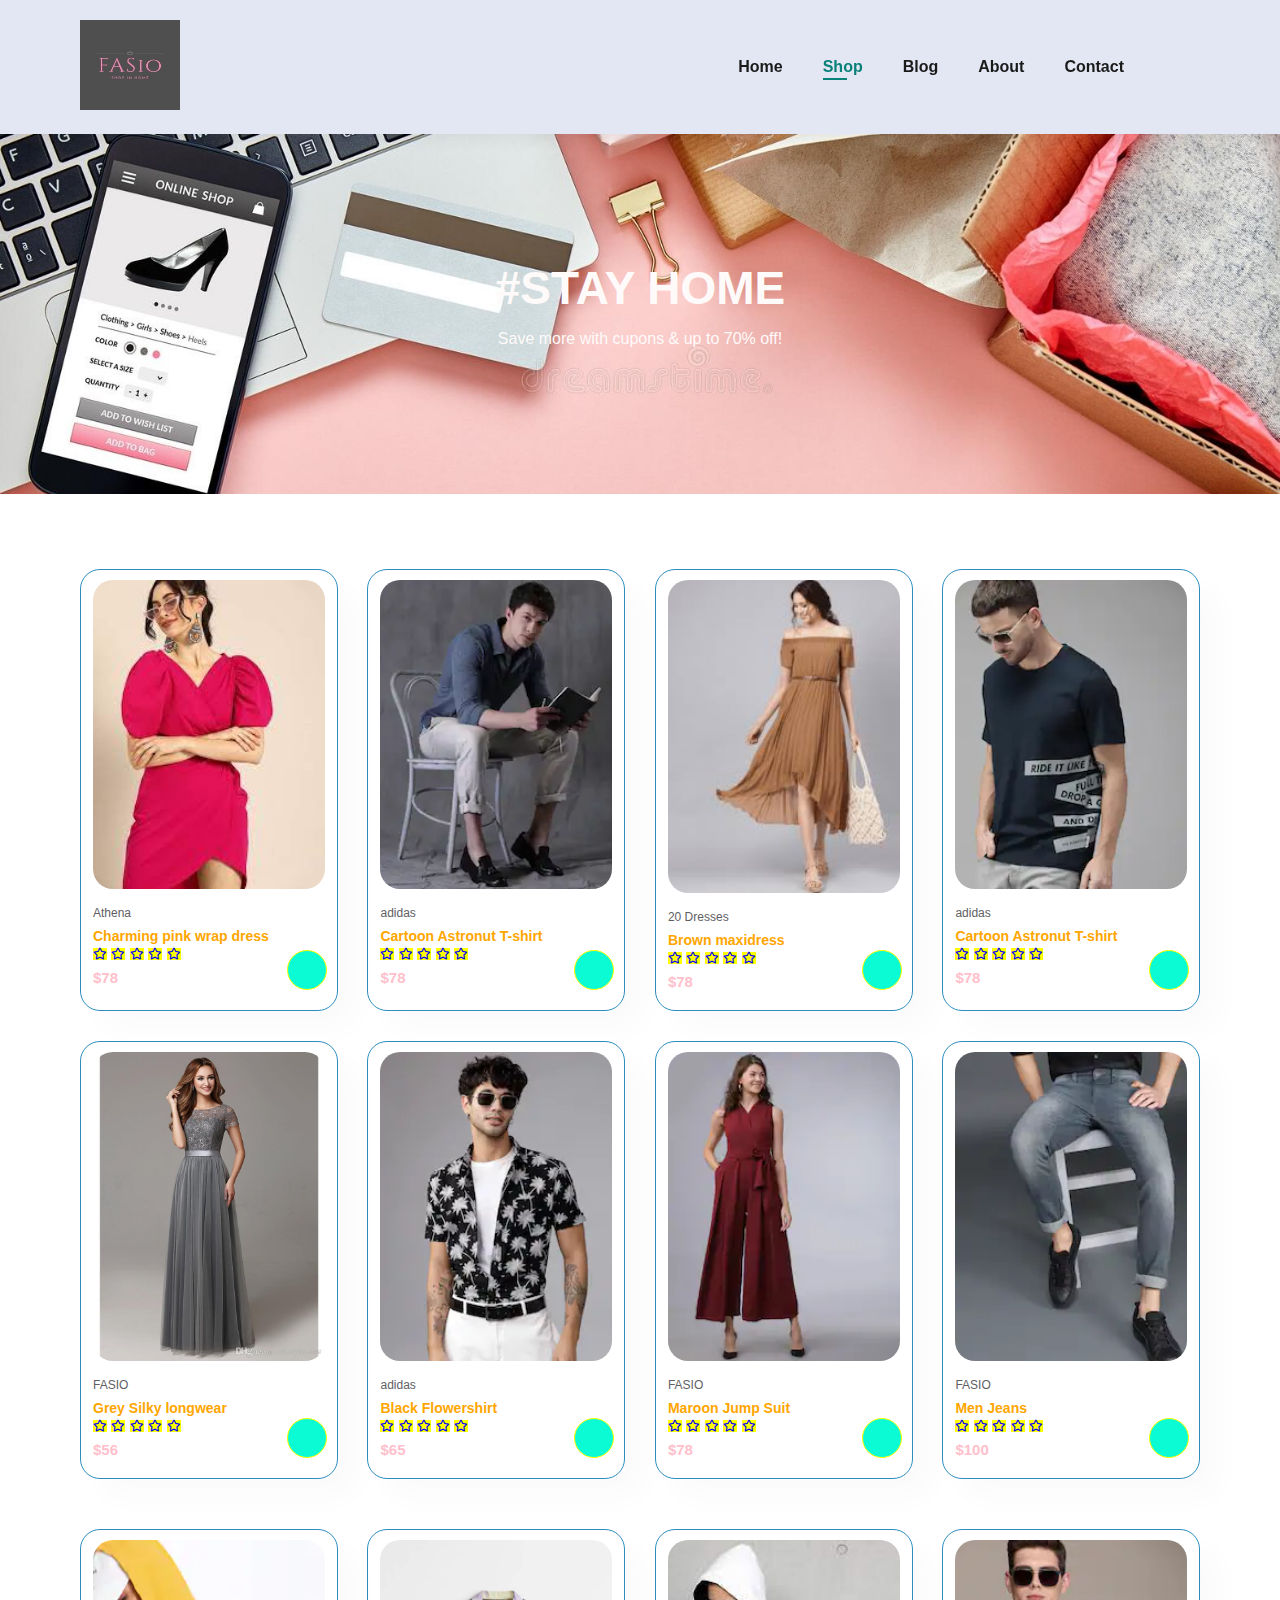
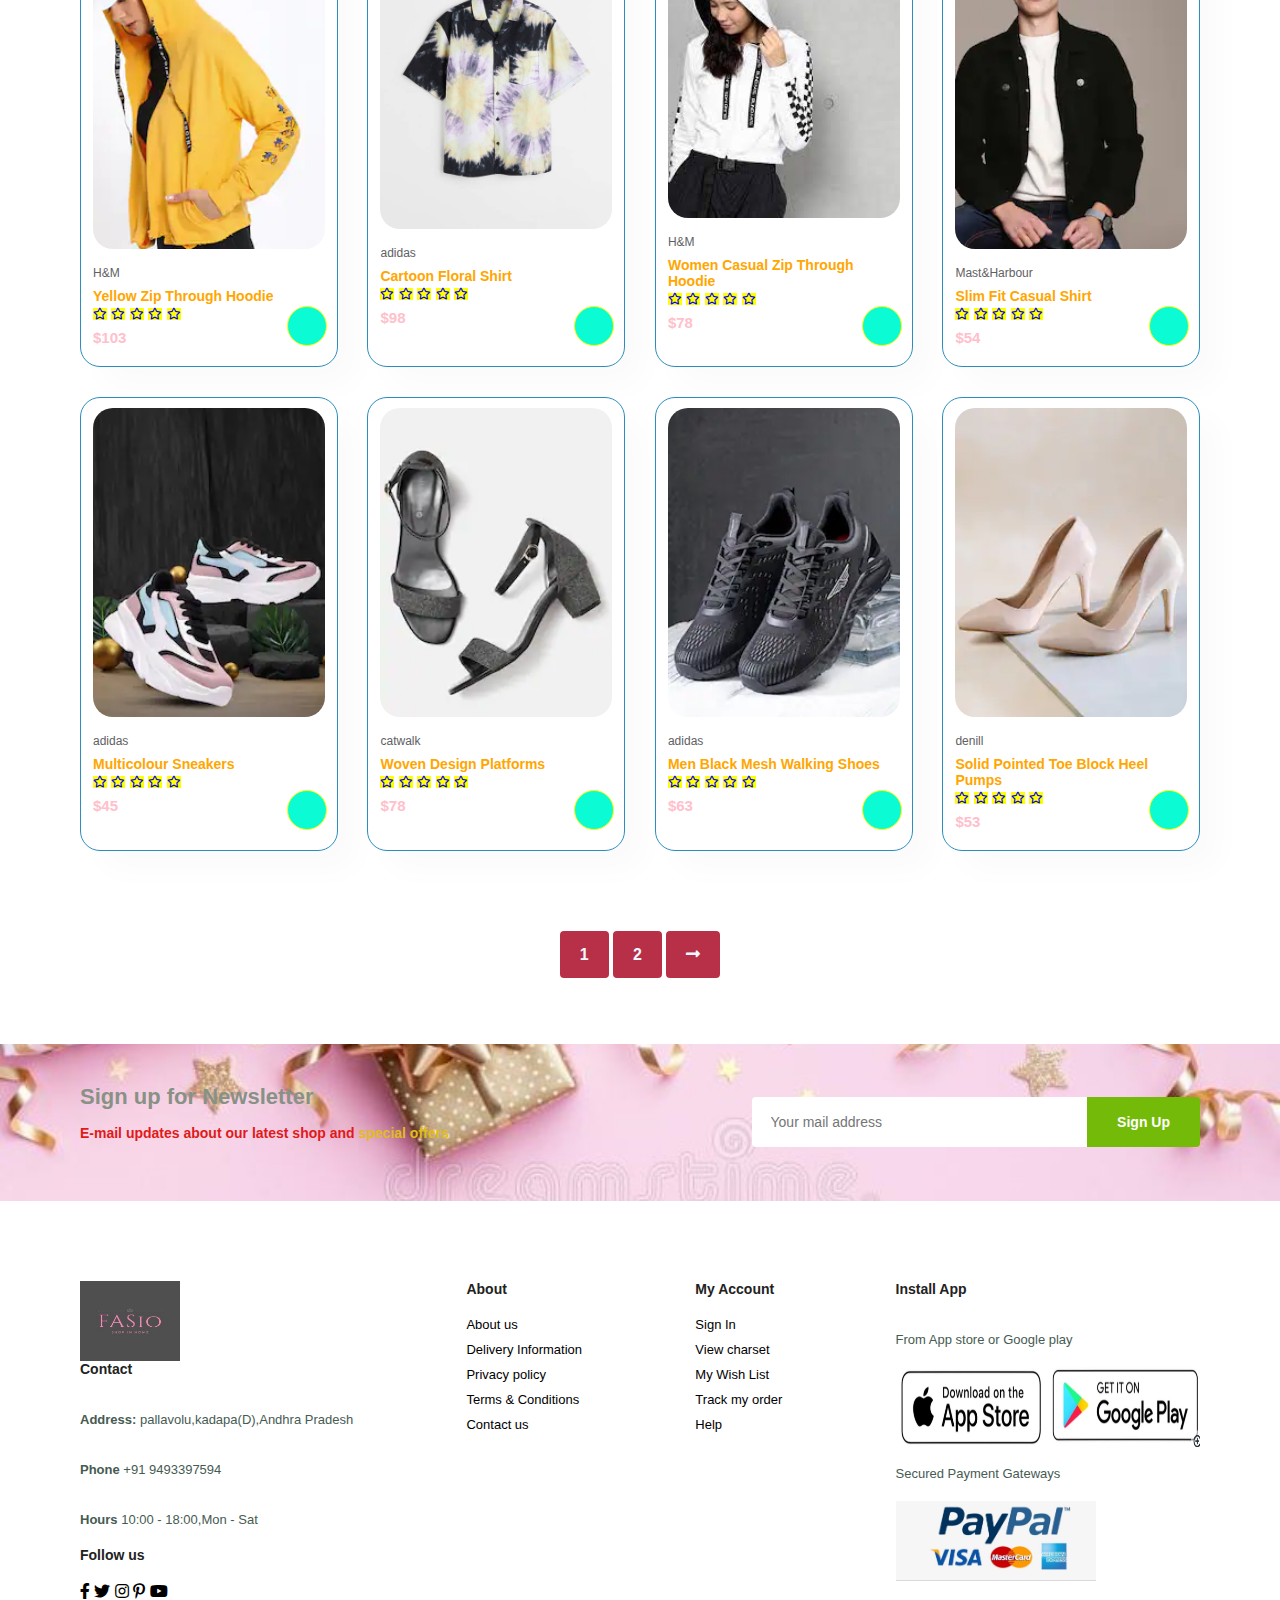
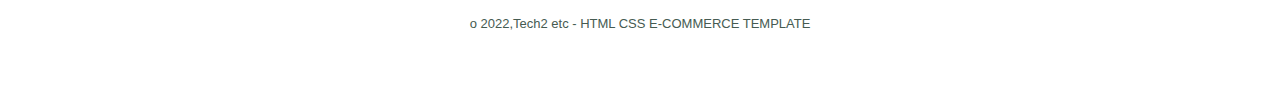
<file: shop.html>
<!DOCTYPE html>
<html lang="en">
<head>
    <meta charset="UTF-8">
    <meta http-equiv="X-UA-Compatible" content="IE=edge">
    <meta name="viewport" content="width=device-width, initial-scale=1.0">
    <title>E-commerce</title>
    <link rel="stylesheet" href="https://pro.fontawesome.com/releases/v5.10.0/css/all.css" />
    <link rel="stylesheet" href="style.css">
</head>
<body>
<section id="header">
    <a href="#"><img src=" images\logo.jpeg "class="logo" alt=""></a>
    <div>
        <ul id="navbar">
            <li><a  href="index.html">Home</a></li>
            <li><a class="active" href="shop.html">Shop</a></li> 
            <li><a href="blog.html">Blog</a></li>
            <li><a href="about.html">About</a></li>
            <li><a href="contact.html">Contact</a></li>
            <li><a href="cart.html"><i class="far fa-shopping-bag"></i></a></li>

        </ul>
    </div>
</section>
<section id="page-header">
    
    <h2>#STAY HOME</h2>
    
    <p>Save more with cupons & up to 70% off!</p>
    
</section>

<section id="product1" class="section-p1">
    
    <div class="pro-container">
        <div class="pro">
            <img src="images/D2.jpg" alt="">
            <div class="des">
                <span>Athena</span>
                <h5>Charming pink wrap dress</h5>
                <div class="star">
                    <i class="far fa-star"></i>
                    <style>
                        .far.fa-star{
                            background-color: yellow;
                        }


                    </style>
                    <i class="far fa-star"></i>
                    <i class="far fa-star"></i>
                    <i class="far fa-star"></i>
                    <i class="far fa-star"></i>


                </div>
                <h4>$78</h4>
            </div>
            <a href="#"><i class="far fa-shopping-cart cart"></i></a>
        </div>
        
        <div class="pro">
            <img src="images/T2.webp" alt="">
            <div class="des">
                <span>adidas</span>
                <h5>Cartoon Astronut T-shirt</h5>
                <div class="star">
                    <i class="far fa-star"></i>
                    <style>
                        .far.fa-star{
                            background-color: yellow;
                        }


                    </style>
                    <i class="far fa-star"></i>
                    <i class="far fa-star"></i>
                    <i class="far fa-star"></i>
                    <i class="far fa-star"></i>


                </div>
                <h4>$78</h4>
            </div>
            <a href="#"><i class="far fa-shopping-cart cart"></i></a>
        </div>
        <div class="pro">
            <img src="images/D3.jpg" alt="">
            <div class="des">
                <span>20 Dresses</span>
                <h5>Brown maxidress</h5>
                <div class="star">
                    <i class="far fa-star"></i>
                    <style>
                        .far.fa-star{
                            background-color: yellow;
                        }


                    </style>
                    <i class="far fa-star"></i>
                    <i class="far fa-star"></i>
                    <i class="far fa-star"></i>
                    <i class="far fa-star"></i>


                </div>
                <h4>$78</h4>
            </div>
            <a href="#"><i class="far fa-shopping-cart cart"></i></a>
        </div>
        <div class="pro">
            <img src="images/T3.webp" alt="">
            <div class="des">
                <span>adidas</span>
                <h5>Cartoon Astronut T-shirt</h5>
                <div class="star">
                    <i class="far fa-star"></i>
                    <style>
                        .far.fa-star{
                            background-color: yellow;
                        }


                    </style>
                    <i class="far fa-star"></i>
                    <i class="far fa-star"></i>
                    <i class="far fa-star"></i>
                    <i class="far fa-star"></i>


                </div>
                <h4>$78</h4>
            </div>
            <a href="#"><i class="far fa-shopping-cart cart"></i></a>
        </div>
        <div class="pro">
            <img src="images/D6.jpg" alt="">
            <div class="des">
                <span>FASIO</span>
                <h5>Grey Silky longwear</h5>
                <div class="star">
                    <i class="far fa-star"></i>
                    <style>
                        .far.fa-star{
                            background-color: yellow;
                        }


                    </style>
                    <i class="far fa-star"></i>
                    <i class="far fa-star"></i>
                    <i class="far fa-star"></i>
                    <i class="far fa-star"></i>


                </div>
                <h4>$56</h4>
            </div>
            <a href="#"><i class="far fa-shopping-cart cart"></i></a>
        </div>
        <div class="pro">
            <img src="images/T1.webp" alt="">
            <div class="des">
                <span>adidas</span>
                <h5>Black Flowershirt</h5>
                <div class="star">
                    <i class="far fa-star"></i>
                    <style>
                        .far.fa-star{
                            background-color: yellow;
                        }


                    </style>
                    <i class="far fa-star"></i>
                    <i class="far fa-star"></i>
                    <i class="far fa-star"></i>
                    <i class="far fa-star"></i>


                </div>
                <h4>$65</h4>
            </div>
            <a href="#"><i class="far fa-shopping-cart cart"></i></a>
        </div>
        <div class="pro">
            <img src="images/V1.webp" alt="">
            <div class="des">
                <span>FASIO</span>
                <h5>Maroon Jump Suit</h5>
                <div class="star">
                    <i class="far fa-star"></i>
                    <style>
                        .far.fa-star{
                            background-color: yellow;
                        }


                    </style>
                    <i class="far fa-star"></i>
                    <i class="far fa-star"></i>
                    <i class="far fa-star"></i>
                    <i class="far fa-star"></i>


                </div>
                <h4>$78</h4>
            </div>
            <a href="#"><i class="far fa-shopping-cart cart"></i></a>
        </div>
        <div class="pro">
            <img src="images/T6.webp" alt="">
            <div class="des">
                <span>FASIO</span>
                <h5>Men Jeans</h5>
                <div class="star">
                    <i class="far fa-star"></i>
                    <style>
                        .far.fa-star{
                            background-color: yellow;
                        }


                    </style>
                    <i class="far fa-star"></i>
                    <i class="far fa-star"></i>
                    <i class="far fa-star"></i>
                    <i class="far fa-star"></i>


                </div>
                <h4>$100</h4>
            </div>
            <a href="#"><i class="far fa-shopping-cart cart"></i></a>
        </div>
    
    <div class="pro-container">
        <div class="pro">
            <img src="images/V2.webp" alt="">
            <div class="des">
                <span>H&M</span>
                <h5>Yellow Zip Through Hoodie </h5>
                <div class="star">
                    <i class="far fa-star"></i>
                    <style>
                        .far.fa-star{
                            background-color: yellow;
                        }


                    </style>
                    <i class="far fa-star"></i>
                    <i class="far fa-star"></i>
                    <i class="far fa-star"></i>
                    <i class="far fa-star"></i>


                </div>
                <h4>$103</h4>
            </div>
            <a href="#"><i class="far fa-shopping-cart cart"></i></a>
        </div>
        
        <div class="pro">
            <img src="images/B8.jpg" alt="">
            <div class="des">
                <span>adidas</span>
                <h5>Cartoon  Floral Shirt</h5>
                <div class="star">
                    <i class="far fa-star"></i>
                    <style>
                        .far.fa-star{
                            background-color: yellow;
                        }


                    </style>
                    <i class="far fa-star"></i>
                    <i class="far fa-star"></i>
                    <i class="far fa-star"></i>
                    <i class="far fa-star"></i>


                </div>
                <h4>$98</h4>
            </div>
            <a href="#"><i class="far fa-shopping-cart cart"></i></a>
        </div>
        <div class="pro">
            <img src="images/G8.jpg" alt="">
            <div class="des">
                <span>H&M</span>
                <h5>Women Casual Zip Through Hoodie</h5>
                <div class="star">
                    <i class="far fa-star"></i>
                    <style>
                        .far.fa-star{
                            background-color: yellow;
                        }


                    </style>
                    <i class="far fa-star"></i>
                    <i class="far fa-star"></i>
                    <i class="far fa-star"></i>
                    <i class="far fa-star"></i>


                </div>
                <h4>$78</h4>
            </div>
            <a href="#"><i class="far fa-shopping-cart cart"></i></a>
        </div>
        <div class="pro">
            <img src="images/T4.webp" alt="">
            <div class="des">
                <span>Mast&Harbour</span>
                <h5>Slim Fit Casual Shirt</h5>
                <div class="star">
                    <i class="far fa-star"></i>
                    <style>
                        .far.fa-star{
                            background-color: yellow;
                        }


                    </style>
                    <i class="far fa-star"></i>
                    <i class="far fa-star"></i>
                    <i class="far fa-star"></i>
                    <i class="far fa-star"></i>


                </div>
                <h4>$54</h4>
            </div>
            <a href="#"><i class="far fa-shopping-cart cart"></i></a>
        </div>
        <div class="pro">
            <img src="images/F1.webp" alt="">
            <div class="des">
                <span>adidas</span>
                <h5>Multicolour Sneakers</h5>
                <div class="star">
                    <i class="far fa-star"></i>
                    <style>
                        .far.fa-star{
                            background-color: yellow;
                        }


                    </style>
                    <i class="far fa-star"></i>
                    <i class="far fa-star"></i>
                    <i class="far fa-star"></i>
                    <i class="far fa-star"></i>


                </div>
                <h4>$45</h4>
            </div>
            <a href="#"><i class="far fa-shopping-cart cart"></i></a>
        </div>
        <div class="pro">
            <img src="images/F5.webp" alt="">
            <div class="des">
                <span>catwalk</span>
                <h5>Woven Design Platforms</h5>
                <div class="star">
                    <i class="far fa-star"></i>
                    <style>
                        .far.fa-star{
                            background-color: yellow;
                        }


                    </style>
                    <i class="far fa-star"></i>
                    <i class="far fa-star"></i>
                    <i class="far fa-star"></i>
                    <i class="far fa-star"></i>


                </div>
                <h4>$78</h4>
            </div>
            <a href="#"><i class="far fa-shopping-cart cart"></i></a>
        </div>
        <div class="pro">
            <img src="images/F4.webp" alt="">
            <div class="des">
                <span>adidas</span>
                <h5>Men Black Mesh Walking Shoes</h5>
                <div class="star">
                    <i class="far fa-star"></i>
                    <style>
                        .far.fa-star{
                            background-color: yellow;
                        }


                    </style>
                    <i class="far fa-star"></i>
                    <i class="far fa-star"></i>
                    <i class="far fa-star"></i>
                    <i class="far fa-star"></i>


                </div>
                <h4>$63</h4>
            </div>
            <a href="#"><i class="far fa-shopping-cart cart"></i></a>
        </div>
        <div class="pro">
            <img src="images/F6.webp" alt="">
            <div class="des">
                <span>denill</span>
                <h5>Solid Pointed Toe Block Heel Pumps</h5>
                <div class="star">
                    <i class="far fa-star"></i>
                    <style>
                        .far.fa-star{
                            background-color: yellow;
                        }


                    </style>
                    <i class="far fa-star"></i>
                    <i class="far fa-star"></i>
                    <i class="far fa-star"></i>
                    <i class="far fa-star"></i>


                </div>
                <h4>$53</h4>
            </div>
            <a href="#"><i class="far fa-shopping-cart cart"></i></a>
        </div>
       
    </div>
</section>
<section id="pagination" class="section-p1">
    <a href="#">1</a>
    <a href="#">2</a>
    <a href="#"> <i class="far fa-long-arrow-alt-right"></i></a>
</section>
<section id="newsletter1" class="section-p1 section-m1">
    <div class="newstext">
        <h4>Sign up for Newsletter</h4>
        <p>E-mail updates about our latest shop and<span> special offers</span> </p>
    </div>
    <div class="form">
        <input type="text" placeholder="Your mail address">
        <button class="normal">Sign Up</button>
    </div>

    </div>
</section>


<footer class="section-p1">
    <div class="col">
        <img src=" images\logo.jpeg" class="fasio" alt="">
        <h4>Contact</h4>
        <p><strong>Address:</strong> pallavolu,kadapa(D),Andhra Pradesh</p>
        <p><strong>Phone</strong> +91 9493397594</p>
        <p><strong>Hours</strong> 10:00 - 18:00,Mon - Sat</p>
    
        <div class="Follow">
        <h4>Follow us</h4>
            <div class="icon">
                  <i class="fab fa-facebook-f"></i>
                  <i class="fab fa-twitter"></i>
                  <i class="fab fa-instagram"></i>
                  <i class="fab fa-pinterest-p"></i>
                  <i class="fab fa-youtube"></i>
            </div> 
        </div>        
    </div>
     <div class="col">
         <h4>About</h4>
         <a href="#">About us</a>
         <a href="#">Delivery Information</a>
         <a href="#">Privacy policy</a>
         <a href="#">Terms & Conditions</a>
         <a href="#">Contact us</a>

     </div>
     <div class="col">
        <h4>My Account</h4>
        <a href="#">Sign In </a>
        <a href="#">View charset</a>
        <a href="#">My Wish List</a>
        <a href="#">Track my order</a>
        <a href="#">Help</a>

    </div>
    <div class="col-install">
        <h4>Install App</h4>
        <p>From App store or Google play</p>
        <div class="row">
            <img src="images\WhatsApp Image 2022-05-30 at 5.46.29 PM.jpeg" alt="" class="app-store"/>
            <img src="images\WhatsApp Image 2022-05-30 at 5.50.16 PM.jpeg" alt="" class="google-play"/>
        </div>
        <p>Secured Payment Gateways</p>
        <img src="images\WhatsApp Image 2022-05-30 at 5.50.15 PM.jpeg" alt="" class="gate" />


    </div>

        <div class="copyright">
            <p>o 2022,Tech2 etc - HTML CSS E-COMMERCE TEMPLATE</p>
        </div>
</footer>
<script></script>
    
</body>
</html>
</file>
<file: style.css>
@import url('https://fonts.google.apis.com/css2?family=spartan:wght@100;200;300;400;500;600;700;800;900&display=swap');
*{
    margin: 0;
    padding: 0;
    box-sizing: border-box;
    font-family: 'spartan', sans-serif;
}
h1{
    font-size: 50px;
    line-height: 64px;
    color: #222;
}
h2{
    font-size: 46px;
    line-height: 54px;
    color: #222;
}
h4{
    font-size: 20px;
    color: #222;
}
h6{
    font-size: 12px;
    font-weight: 700;

}
p{
    font-size: 16px;
    color: #465b52;
    margin: 15px 0 20px 0;
}
.section-p1{
    padding: 40px 80px;
}
.section-m1{
    margin: 40px 0;
}
button.normal{
    font-size: 14px;
    font-weight: 600;
    padding: 15px 30px;
    color: blue;
    background-color: yellow;
    border-radius: 4px;
    cursor: pointer;
    border: none;
    outline: none;
    transition: 0.02s;


}
body{
    width: 100%;
}
.logo{
    width:100px;
    height: 90px;
}
#header{
    display: flex;
    align-items: center;
    justify-content: space-between;
    padding: 20px 80px;
    background: #E3E6F3;
    box-shadow: 0 5px 15px rgb(0, 0, 0, 0.06);
    z-index: 999;
    position: sticky;
    top: 0;
    left: 0;
}
#navbar{
    display: flex;
    align-items: center;
    justify-content: center;
}
#navbar li {
    list-style: none;
    padding: 0 20px;
    position: relative;
}
#navbar li a{
    text-decoration: none;
    font-size: 16px;
    font-weight: 600;
    color: #1a1a1a;
    transition: 0.3s ease;
}
#navbar li a:hover,
#navbar li a.active {
    color: #088178;
}
#navbar li a.active::after, 
#navbar li a:hover::after{
    content: "";
    width: 30%;
    height: 2px;
    background: #088178;
    position: absolute;
    bottom: -4px;
    left: 20px;
}
#hero {
    background: url('images/WhatsApp\ Image\ 2022-05-31\ at\ 2.24.37\ PM\ \(1\).jpeg');
    background-position: center;
    background-size: cover;
    height:90vh;
    width: 100%;
    background-size: cover;
    background-position: top 25% right 0;
    padding: 0 80px;
    display: flex;
    flex-direction: column;
    align-items: flex-start;
    justify-content: center;
}
#hero h4{
    padding-bottom: 15px;
}
#hero h1{
    color: #088178;
}
#hero button{
    background-color: transparent;
    color: rgb(163, 65, 111);
    padding: 14px 80px 14px 65px;
    cursor: pointer;
    font-weight: 700;
    font-size: 15px;
}
#feature .fe-box .shipping {
    height: 150px;
    width: 100%;
    margin-bottom: 10px;

}
#feature .fe-box{
    width: 180px;
    text-align: center;
    padding: 25px 15px;
    box-shadow: 20px 20px 34px rgba(0,0,0,0.03);
    border: 1px solid green;
    border-radius: 4px;
    margin: 15px 0 ;
}
#feature .fe-box:hover{
    box-shadow: 10px 10px 54px rgba(70, 62, 222, 0.1);


}
#feature .fe-box h6{
    display: inline-block;
    padding: 9px 8px 6px 8px;
    line-height: 1;
    border-radius: 4px;
    color: #088178;
    background-color: #fddde4;
}
#feature{
    display: flex;
    align-items: center;
    justify-content: space-between;
    flex-wrap: wrap;
}
#feature .fe-box:nth-child(2) h6{
    background-color: rgb(238, 255, 0);
}
#feature .fe-box:nth-child(3) h6{
    background-color: rgb(0, 255, 234);
}
#feature .fe-box:nth-child(4) h6{
    background-color: rgb(192, 161, 179);
}
#feature .fe-box:nth-child(5) h6{
    background-color: rgb(43, 255, 0);
}
#feature .fe-box:nth-child(6) h6{
    background-color: #ffa600;

}
#product1{
    text-align: center;
}
#product1 .pro{
    width: 23%;
    min-width: 250px;
    padding: 10px 12px;
    border: 1px solid hsl(200, 62%, 46%);
    border-radius: 20px;
    cursor: pointer;
    box-shadow: 20px 20px 30px rgba(0, 0, 0, 0.02);
    margin: 15px 0;
    transition: 0.2s ease;
    position: relative;
}
#product1 .pro:hover{
    box-shadow: 20px 20px 30px rgba(0, 0, 0, 0.06);

}
#product1 .pro img{
    width: 100%;
    border-radius: 20px;
}
#product1 .pro .des{
    text-align: start;
    padding: 10px 0;
}
#product1 .pro .des span{
    color: #606063;
    font-size: 12px;
}
#product1 .pro .des h5{
    padding-top: 7px;
    color:#ffa600;
    font-size: 14px;

}
#product1 .pro .des i{
    font-size: 12px;
    color: blue;
}
#product1 .pro .des h4{
    padding-top: 7px;
    font-size: 15px;
    font-weight: 700;
    color: pink;
}
#product1 .pro .cart{
    width: 40px;
    height: 40px;
    line-height: 40px;
    border-radius: 50px;
    background-color: #0bfcd4;
    font-weight: 500;
    color: solod hsl(200, 62%, 46%);
    border: 1px solid yellow ;
    position: absolute;
    bottom: 20px;
    right: 10px;
}
#product1 .pro-container{
    display: flex;
    
    justify-content: space-between;
    padding-top: 20px;
    flex-wrap: wrap;
}
#banner {
    display: flex;
    flex-direction: column;
    justify-content: center;
    align-items: center;
    text-align: center;
    background : url("images/WhatsApp\ Image\ 2022-05-31\ at\ 2.33.10\ PM.jpeg");
    width: 100%;
    height: 40vh;
    background-size: cover;
    background-position: center;   
}
#banner h4{
    color: white;
    font-size: 16px;
}
#banner  h2{
    color: black;
    font-size: 30px;
    padding: 10px 0;

}
#banner h2 span{
    color: rgb(21, 71, 233);
}
#banner button:hover{
    background-color: #fddde4;

}
#sm-banner .banner-box{
    display: flex;
    flex-direction: column;
    justify-content: center;
    align-items: flex-start;
    
    background : url("images/WhatsApp\ Image\ 2022-05-31\ at\ 2.40.52\ PM.jpeg");
    background-color: #0bfcd4;
    
    min-width: 580px;
    height: 50vh;
    background-size: cover;
    background-position: center;
    padding: 30px;
    


} 
#sm-banner {
    display: flex;
    
    justify-content: space-between;
    
    
    flex-wrap: wrap;

}

#sm-banner  h4{
    color: #E3E6F3;
    font-size: 20px;
    font-weight: 300;
    
}
#sm-banner  h2{
    color: #E3E6F3;
    font-size: 20px;
    font-weight: 300;
}
#sm-banner  span{
    color: #E3E6F3;
    font-size: 14px;
    font-weight: 500;
    padding-bottom: 15px;
}
button.white{
    font-size: 13px;
    font-weight: 600;
    padding: 11px 15px;
    color: blue;
    background-color: rgb(14, 253, 241);
    border-radius: 4px;
    cursor: pointer;
    border: 1px solid whitesmoke;
    outline: none;
    transition: 0.02s;
}
#sm-banner .banner-box:hover button{
    background: rgb(250, 200, 233);
    border: 1px solid red;
}
#sm-banner .banner-box2{
    display: flex;
    flex-direction: column;
    justify-content: center;
    align-items: flex-start;
    
    background: url("images/sale.jpeg");
    background-color: pink;
    
    min-width: 580px;
    height: 50vh;
    background-size: cover;
    background-position: center;
    padding: 30px;
}
#sm-banner .banner-box2:hover button{
    background: rgb(236, 199, 224);
    border: 1px solid red;
}
#banner3 .banner-box{
    display: flex;
    flex-direction: column;
    justify-content: center;
    align-items: flex-start;
    
    background-image: url("images/banner4.jpg");
    background-color: pink;
    min-width: 30%;
    height: 30vh;
    background-size: cover;
    background-position: center;
    padding: 20px;
    margin-bottom: 20px;


}
#banner3 h2{
    color:rgb(11, 12, 12);
    font-weight: 900;
    font-size: 22px;
}
#banner3 h3{
    color:rgb(241, 14, 139);
    font-weight: 900;
    font-size: 22px;
}
#banner3{
    
        display: flex;
        
        justify-content: space-between;
        
        
        flex-wrap: wrap; 
        padding: 0 80px;
}
#banner3 .banner-box2{
    display: flex;
    flex-direction: column;
    justify-content: center;
    align-items: flex-start;
    
    background: url("images/shoes1.jpg");
    background-color: pink;
    min-width: 30%;
    height: 30vh;
    background-size: cover;
    background-position: center;
    padding: 20px;
    margin-bottom: 20px;
    


}
#banner3 .banner-box3{
    display: flex;
    flex-direction: column;
    justify-content: center;
    align-items: flex-start;
    
    background-image: url("images/WhatsApp\ Image\ 2022-05-31\ at\ 2.50.53\ PM.jpeg");
    background-color: rgb(128, 163, 45);
    min-width: 30%;
    height: 30vh;
    background-size: cover;
    background-position: center;
    padding: 20px;
    margin-bottom: 20px;


}
#newsletter{
    display:flex;
    justify-content: space-between;
    flex-wrap: wrap;
    align-items: center;
    
    background:url("images/party.jpg");
    background-repeat: no-repeat;
    background-position: 20% 30%;

}
#newsletter1{
    display:flex;
    justify-content: space-between;
    flex-wrap: wrap;
    align-items: center;
    
    background:url("images/shop.jpg");
    background-repeat: no-repeat;
    background-size: cover;
    background-position: 20% 30%;

}
#newsletter2{
    display:flex;
    justify-content: space-between;
    flex-wrap: wrap;
    align-items: center;
    
    background:url("images/blog.jpg");
    background-repeat: no-repeat;
    background-size: cover;
    background-position: 20% 30%;

}
#newsletter3{
    display:flex;
    justify-content: space-between;
    flex-wrap: wrap;
    align-items: center;
    
    background:url("images/about.jpg");
    background-repeat: no-repeat;
    background-size: cover;
    background-position: 20% 30%;

}
#newsletter4{
    display:flex;
    justify-content: space-between;
    flex-wrap: wrap;
    align-items: center;
    
    background-image:url("images/contact.png");
    background-repeat: no-repeat;
    background-size: cover;
    background-position: 20% 30%;

}
#newsletter h4{
    font-size: 22px;
    font-weight: 700;
    color:rgb(136, 145, 133);
}
#newsletter1 h4{
    font-size: 22px;
    font-weight: 700;
    color:rgb(136, 145, 133);
}
#newsletter2 h4{
    font-size: 22px;
    font-weight: 700;
    color:rgb(136, 145, 133);
}
#newsletter3 h4{
    font-size: 22px;
    font-weight: 700;
    color:rgb(136, 145, 133);
}
#newsletter4 h4{
    font-size: 22px;
    font-weight: 700;
    color:rgb(136, 145, 133);
}

#newsletter p{
    font-size: 14px;
    font-weight: 600;
    color:rgb(224, 26, 26);
}
#newsletter1 p{
    font-size: 14px;
    font-weight: 600;
    color:rgb(224, 26, 26);
}
#newsletter2 p{
    font-size: 14px;
    font-weight: 600;
    color:rgb(224, 26, 26);
}
#newsletter3 p{
    font-size: 14px;
    font-weight: 600;
    color:rgb(224, 26, 26);
}
#newsletter4 p{
    font-size: 14px;
    font-weight: 600;
    color:rgb(224, 26, 26);
}
#newsletter p span{
    font-size: 14px;
    font-weight: 600;
    color:#e0bc1a;
}
#newsletter1 p span{
    font-size: 14px;
    font-weight: 600;
    color:#e0bc1a;
}
#newsletter2 p span{
    font-size: 14px;
    font-weight: 600;
    color:#e0bc1a;
}
#newsletter3 p span{
    font-size: 14px;
    font-weight: 600;
    color:#e0bc1a;
}
#newsletter4 p span{
    font-size: 14px;
    font-weight: 600;
    color:#e0bc1a;
}
#newsletter input{
    height: 3.125rem;
    padding: 0 1.25em;
    font-size: 14px;
    width: 100%;
    border: 1px solid transparent;
    border-radius: 4px;
    outline: none;
    border-top-right-radius: 0;
    border-bottom-right-radius: 0;
}
#newsletter1 input{
    height: 3.125rem;
    padding: 0 1.25em;
    font-size: 14px;
    width: 100%;
    border: 1px solid transparent;
    border-radius: 4px;
    outline: none;
    border-top-right-radius: 0;
    border-bottom-right-radius: 0;
}
#newsletter2 input{
    height: 3.125rem;
    padding: 0 1.25em;
    font-size: 14px;
    width: 100%;
    border: 1px solid transparent;
    border-radius: 4px;
    outline: none;
    border-top-right-radius: 0;
    border-bottom-right-radius: 0;
}
#newsletter3 input{
    height: 3.125rem;
    padding: 0 1.25em;
    font-size: 14px;
    width: 100%;
    border: 1px solid transparent;
    border-radius: 4px;
    outline: none;
    border-top-right-radius: 0;
    border-bottom-right-radius: 0;
}
#newsletter4 input{
    height: 3.125rem;
    padding: 0 1.25em;
    font-size: 14px;
    width: 100%;
    border: 1px solid transparent;
    border-radius: 4px;
    outline: none;
    border-top-right-radius: 0;
    border-bottom-right-radius: 0;
}
#newsletter button{
    background-color: rgb(116, 187, 9);
    color: white;
    white-space: nowrap;
    border-top-left-radius: 0;
    border-bottom-left-radius: 0;
}
#newsletter1 button{
    background-color: rgb(116, 187, 9);
    color: white;
    white-space: nowrap;
    border-top-left-radius: 0;
    border-bottom-left-radius: 0;
}
#newsletter2 button{
    background-color: rgb(116, 187, 9);
    color: white;
    white-space: nowrap;
    border-top-left-radius: 0;
    border-bottom-left-radius: 0;
}
#newsletter3 button{
    background-color: rgb(116, 187, 9);
    color: white;
    white-space: nowrap;
    border-top-left-radius: 0;
    border-bottom-left-radius: 0;
}
#newsletter4 button{
    background-color: rgb(116, 187, 9);
    color: white;
    white-space: nowrap;
    border-top-left-radius: 0;
    border-bottom-left-radius: 0;
}
#newsletter .form{
    
    display: flex;
    width: 40%;
}
#newsletter1 .form{
    
    display: flex;
    width: 40%;
}
#newsletter2 .form{
    
    display: flex;
    width: 40%;
}
#newsletter3 .form{
    
    display: flex;
    width: 40%;
}
#newsletter4 .form{
    
    display: flex;
    width: 40%;
}
.fasio{
    width:100px;
    height: 80px;
}
.app-store{
    width:150px;
    height: 80px;
}
.google-play{
    width: 150px;
    height: 80px;

}

.gate{ 
    width:200px;
    height: 80px;


}
footer{
    display:flex;
    flex-wrap: wrap;
    justify-content: space-between;
}
footer .col{
    display:flex;
    flex-direction: column;
    align-items: flex-start;
    margin-bottom: 20pxs;
}
footer .logo{
    margin-bottom: 30px;
}
footer h4{
    font-size: 14px;
    padding-bottom: 20px;
}
footer p{
    font-size: 13px;
    margin-bottom: 0 0 8px 0;
}
footer a{
    font-size: 13px;
    text-decoration: none;
    color: black;
    margin-bottom: 10px;
}
footer .follow i:hover,
footer a:hover{
    color: green;
}
footer .copyright{
    width: 100%;
    text-align: center;
}
#page-header {
    background-image: url("images/all.jpg");
    background-color: #e0bc1a;
    width: 100%;
    height: 40vh;
    background-size: cover;
    display: flex;
    justify-content: center;
     text-align: center;
     flex-direction: column;
     padding: 14px;


}
#page-header h2,
#page-header p{
    color: #fffafa;
}

#pagination{
    text-align: center;
}
#pagination a{
    text-decoration: none;
    background-color: rgb(184, 48, 71);
    padding: 15px 20px;
    border-radius: 4px;
    color: aliceblue;
    font-weight: 600;
}
#pagination a i{
    font-size: 16px;
    font-weight: 600;
}
#prodetails .single-pro-image{
    width: 40%;
    margin-right: 50px;
}
#prodetails{
    display: flex;
    margin-top: 20px;
}

.small-img-group {
    display: flex;
    justify-content: space-between;
}
#prodetails .single-pro-image{
    width: 40%;
    margin-right: 50px;
}
.small-img-col{
    flex-basis: 24%;
    cursor: pointer
}
#prodetails .single-pro-details{
    width: 50%;
    padding-top: 30px;
}
#prodetails .single-pro-details h4{
    padding: 40px 0 20px 0;
}
#prodetails .singlr-pro-details h2{
    font-size: 26px;
}
#prodetails .single-pro-details select{
    display: block;
    padding: 5px 10px;
    margin-bottom: 10px;
}
#prodetails .single-pro-details input{
    width: 50px;
    height: 47px;
    padding-left: 10px;
    font-size: 16px;
    margin-right: 10px ;
}
#prodetails .single-pro-details button{
    background-color: #103f12;
     color: white;
     
}





#page-header.blog-header {
    background-image: url("images/B&W3.jpg");
    background-color: pink;
    width: 100%;
    height: 40vh;
    background-size: cover;
    display: flex;
    justify-content: center;
     text-align: center;
     flex-direction: column;
     padding: 14px;



}
#blog{
    padding: 150px 150px 0 150px;
}
#blog .blog-box{
    display: flex;
    flex-direction: row;
    align-items: center;
    width: 100%;
    position: relative;
    padding-bottom: 90px;
}
#blog .blog-img{
    width: 50%;
    margin-right: 40px;
}
#blog img{
    width: 100%;
    height: 300px;
    object-fit: cover;
}
#blog .blog-details{
    width: 50%;
    
}
#blog .blog-details a {
    text-decoration: none;
    font-size: 11px;
    color: #1a1a1a;
    font-weight: 700;
    position: relative;
    transition: 0.3s;
}
#blog .blog-details a:after{
    content:"";
    width:50px;
    height: 1px;
    background-color: #1a1a1a;
    position: absolute;
    top: 4px;
    right: -50px;
}
#blog .blog-details a:hover{
    color: green;
}
#blog .blog-box h1{
    position: absolute;
    top: -40px;
    left: 0;font-size: 70px;
    font-weight: 700;
    color: #f7fcfb;
    z-index: -9
}
#page-header.about-header{
    background:url("images/J1.jpg") ;
    background-size: cover;
    background-color: #0e855d;

}
#page-header.about-header h2{
    color: #01040a;
}
#about-head img{
    width: 200%;
    height:auto;
}
#about-head{
    display:flex;
    align-items: center;

}
#about-head div{
    padding-left: 40px;
}
#page-header.contact-header{
    background:url("images/j9.jpg");
    background-position: 100%;
    background-size: cover;
    background-color: pink;
}
#contact-details {
    display: flex;
    align-items: center;
    justify-content: space-between;
}
#contact-details  .details{
    width: 40%;
}
#contact-details  .details span,
#form-details form span 
{
    font-size: 12px;

}
#contact-details .details h2,
#form-details form h2{
    font-size: 26px;
    line-height: 35px;
    padding: 20px 0;
}
#contact-details .details h3{
    font-size: 26px;
    line-height: 35px;
    padding: 20px 0;
}

#contact-details .details li i{


    list-style: none;
    display: flex;
    padding: 10px 0;
}
#contact-details .details li p{
    margin: 0;
    font-size: 14px;
}
 #contact-details .map{
     width: 55%;
     height: 400px;
 }
 #contact-details .map iframe{
    width: 100%;
    height: 100%;
}
#form-details form{
    width: 65%;
    display:flex;
    flex-direction: column;

    align-items: flex-start;
}
#form-details form input,
#form-details form textarea{
    width: 100%;
    padding: 12px 15px;
    outline: none;
    margin-bottom: 20px;
    border: 1px solid orange;
}
#form-details form button{
    background-color: #0e855d;
    color:#fddde4;
    
}
#form-details .people div{
    padding-bottom: 25px;
    display: flex;
    align-items: flex-start;
}
#form-details .people div img{
    width: 65px;
    height:65px;
    object-fit: cover;
    margin-right: 15px;
}

#form-details .people div p{
    margin: 0;
    font-size: 13px;
    line-height: 25px;
}
#form-details .people div p span{
    display: block;
    font-size: 16px;
    font-weight: 600;
    color:#312886;
}
#form-details{
    display: flex;
    justify-content: space-between;
    margin: 30px;
    padding: 80px;
    border: 1px solid greenyellow;
}


#page-header.cart-header {
    
    background-color:pink;
    width: 100%;
    height: 40vh;
    background-size: cover;
    display: flex;
    justify-content: center;
     text-align: center;
     flex-direction: column;
     padding: 14px;



}


#cart table{
    width: 100%;
    border-collapse: collapse;
    table-layout: fixed;
    white-space: nowrap;
}
#cart table img{
    width:70px;
}


#cart table td:nth-child(1){
    width: 100px;
    text-align: center;
}
#cart table td:nth-child(2){
    width: 150px;
    text-align: center;
}
#cart table td:nth-child(3){
    width: 250px;
    text-align: center;
}
#cart table td:nth-child(4),
#cart table td:nth-child(5),
#cart table td:nth-child(6)
{
    width: 150px;
    text-align: center;
}
#cart table td:nth-chid(5) input {
    width: 70px;
    padding: 10px 5px 10px 15px;
}
#cart table thead{
    border: 1px solid yellow;
    border-left: none;
    border-right: none;
}
#cart table thead td{
    font-weight: 700;
    text-transform: uppercase;
    font-size: 13px;
    padding: 18px 0;
}
#cart table tbody  tr td{
    padding: 15px;

}
#cart table tbody td{
    font-size: 13px;
}

input[type='number' i] {
    text-align: center;
}
</file>
